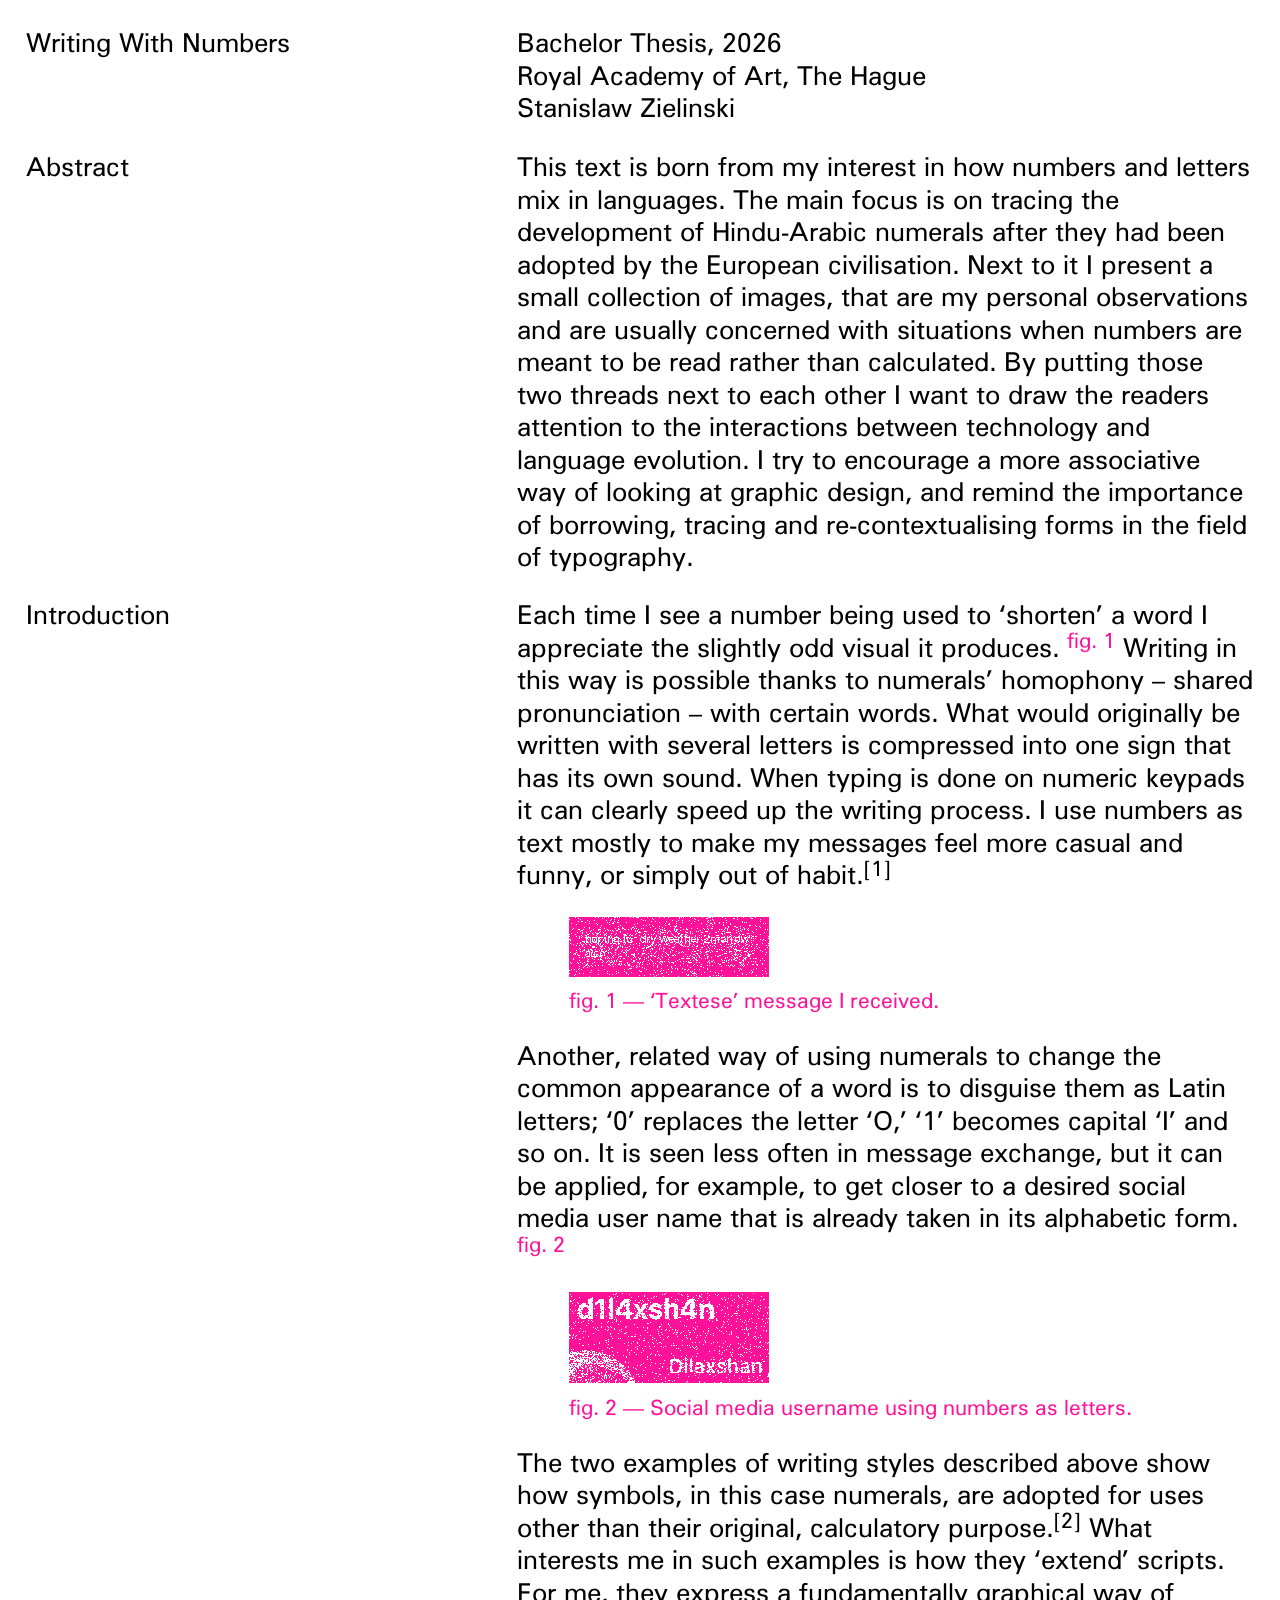
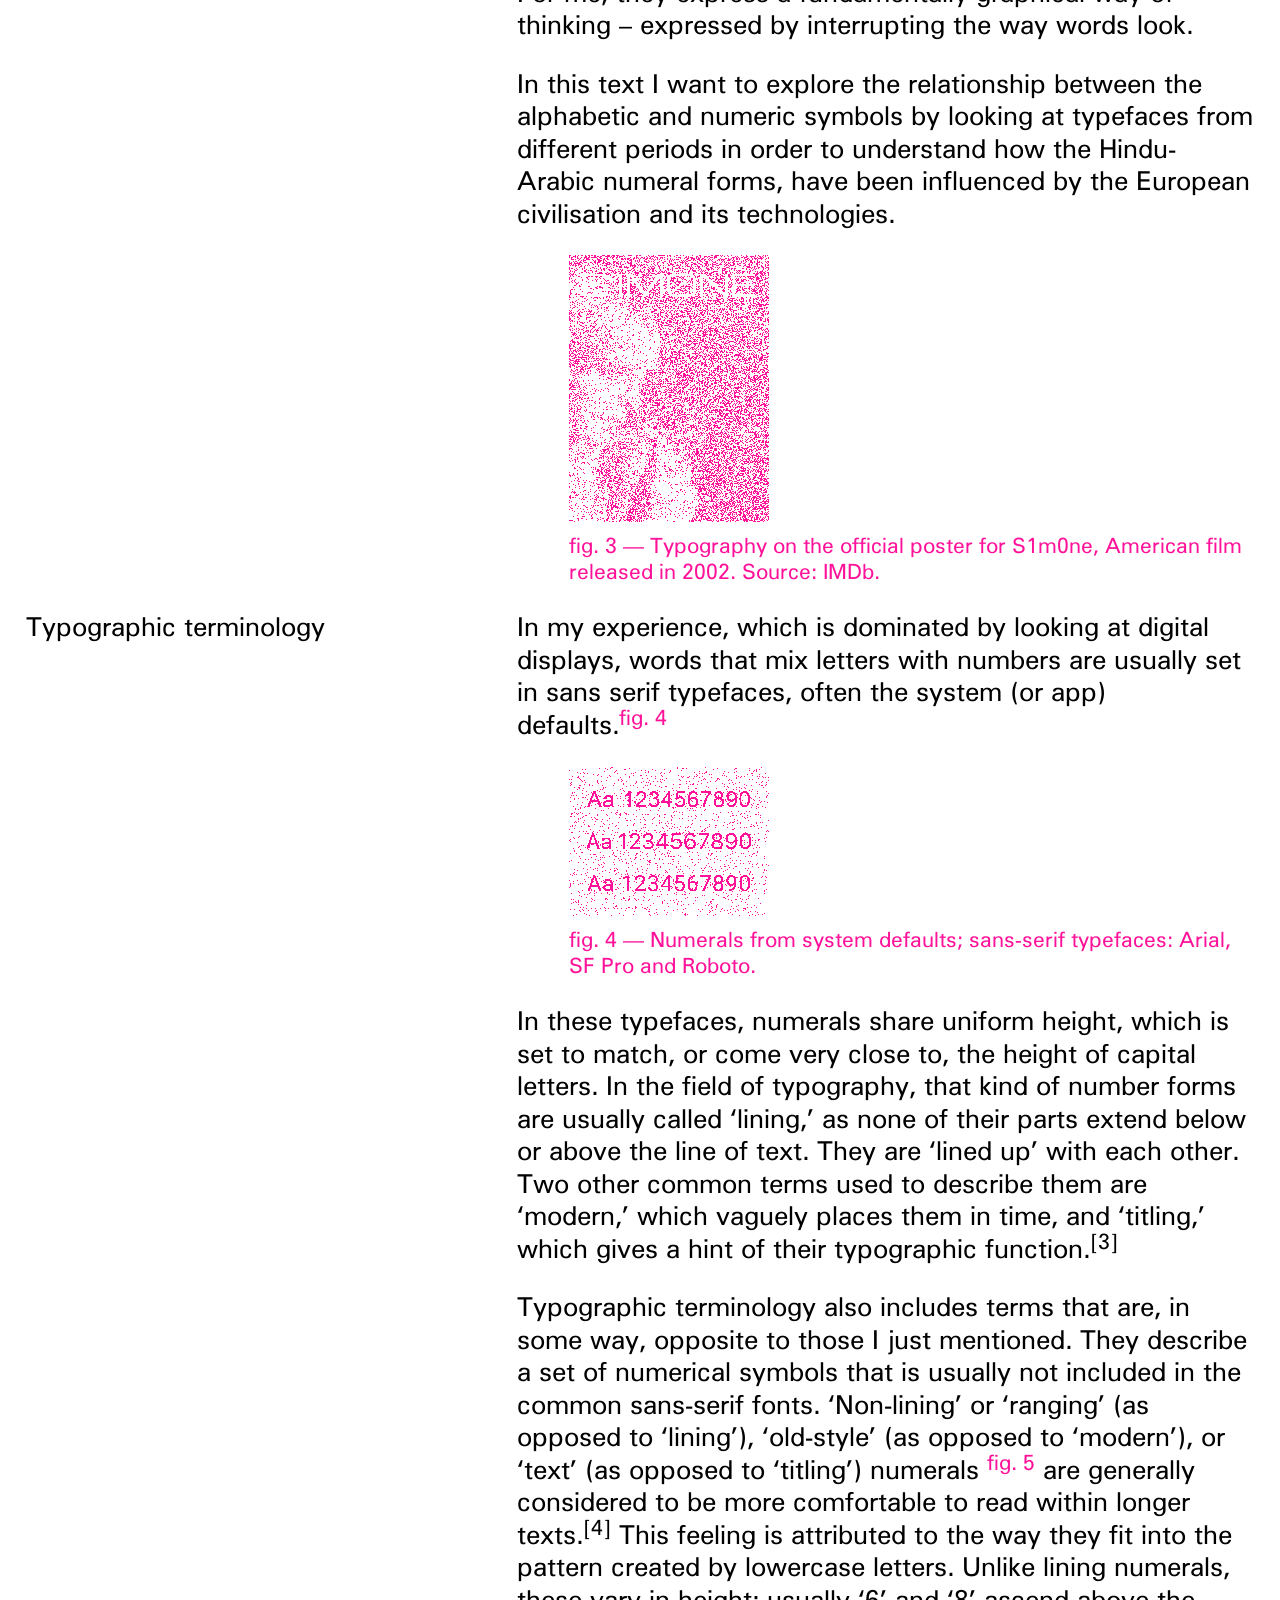
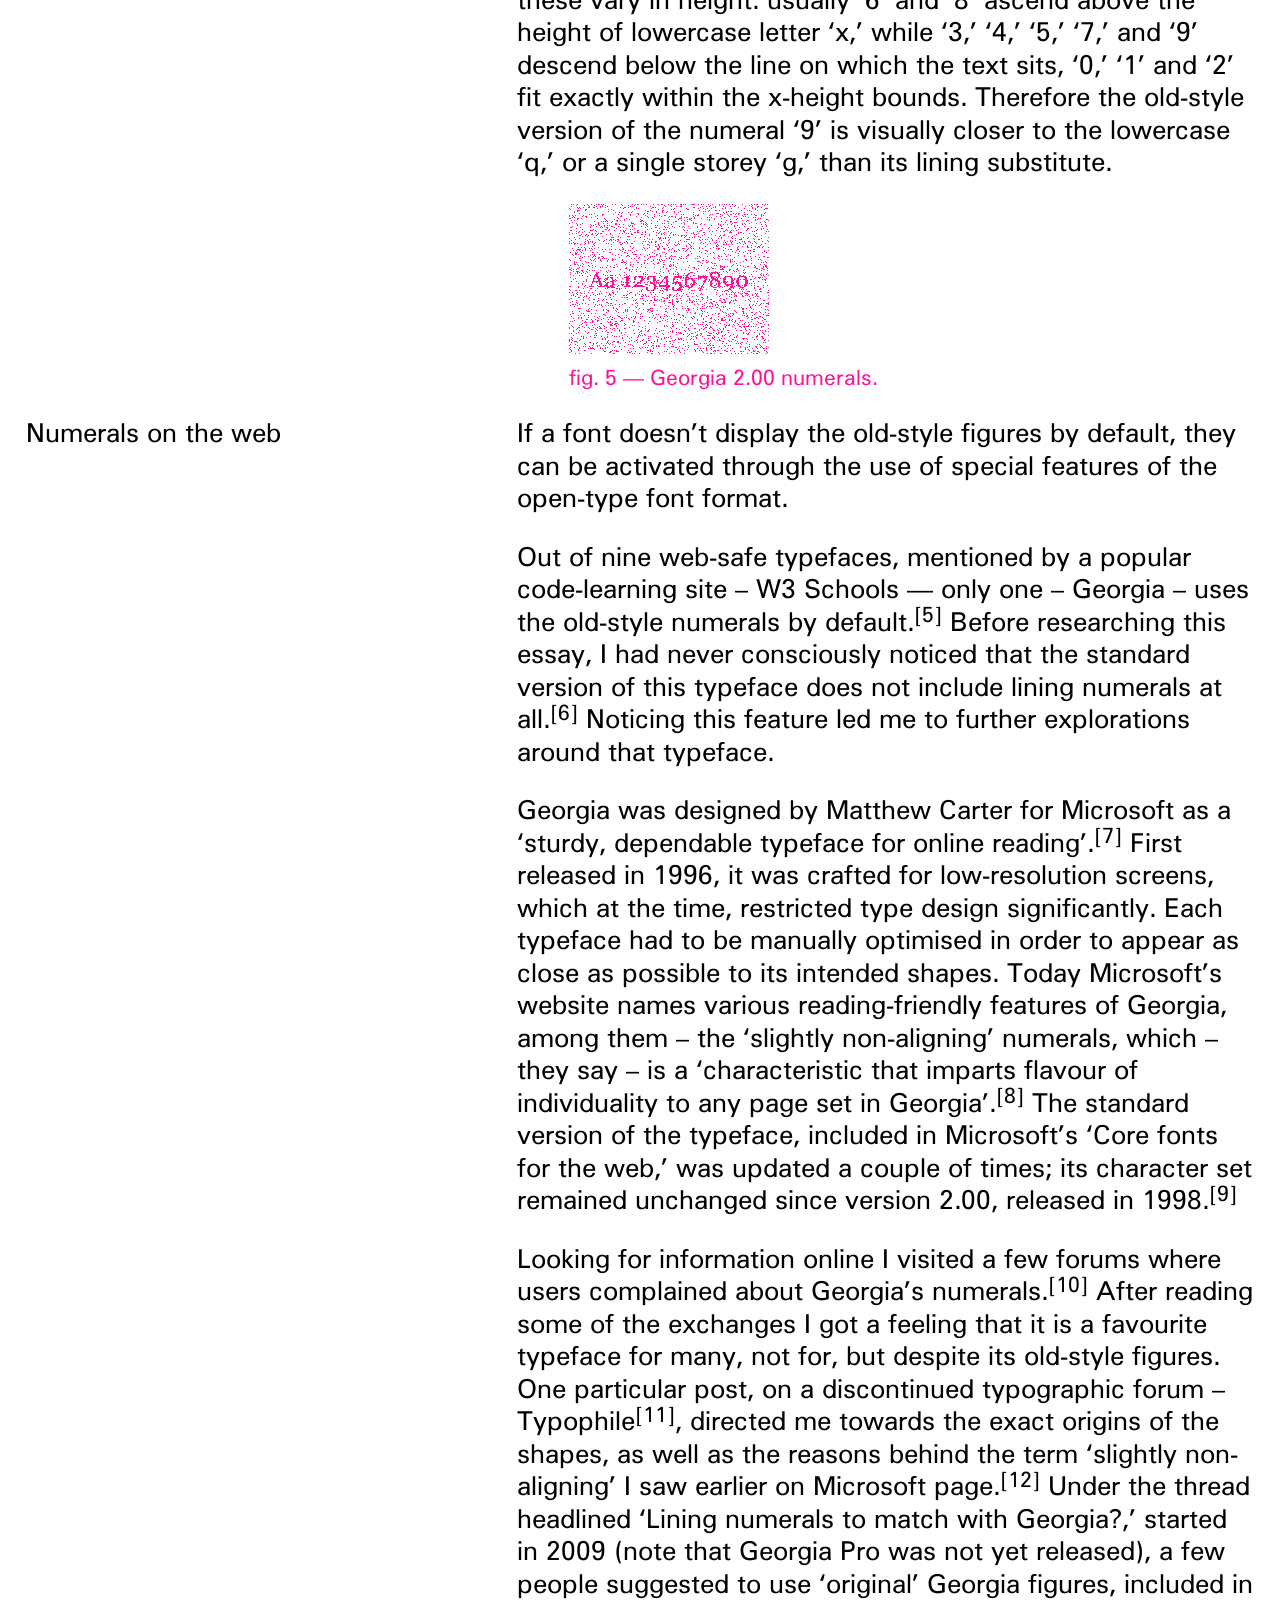
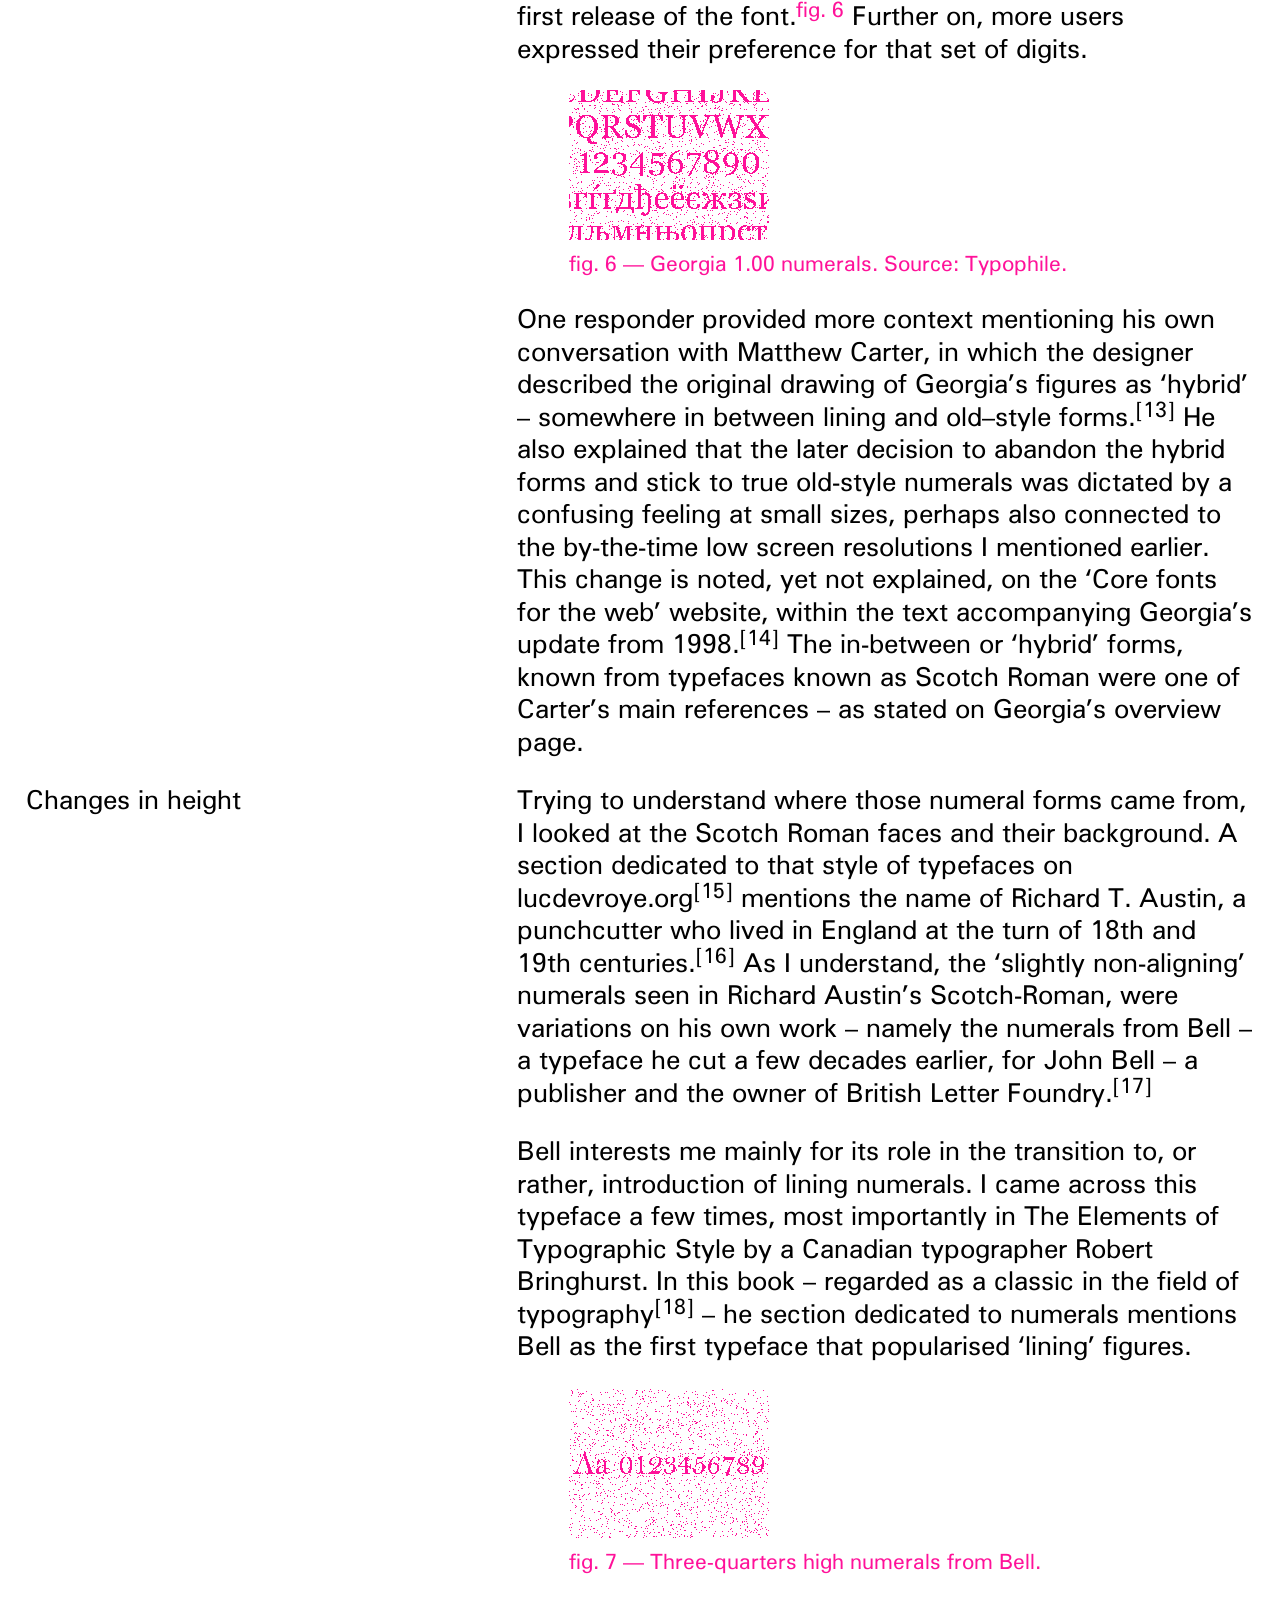
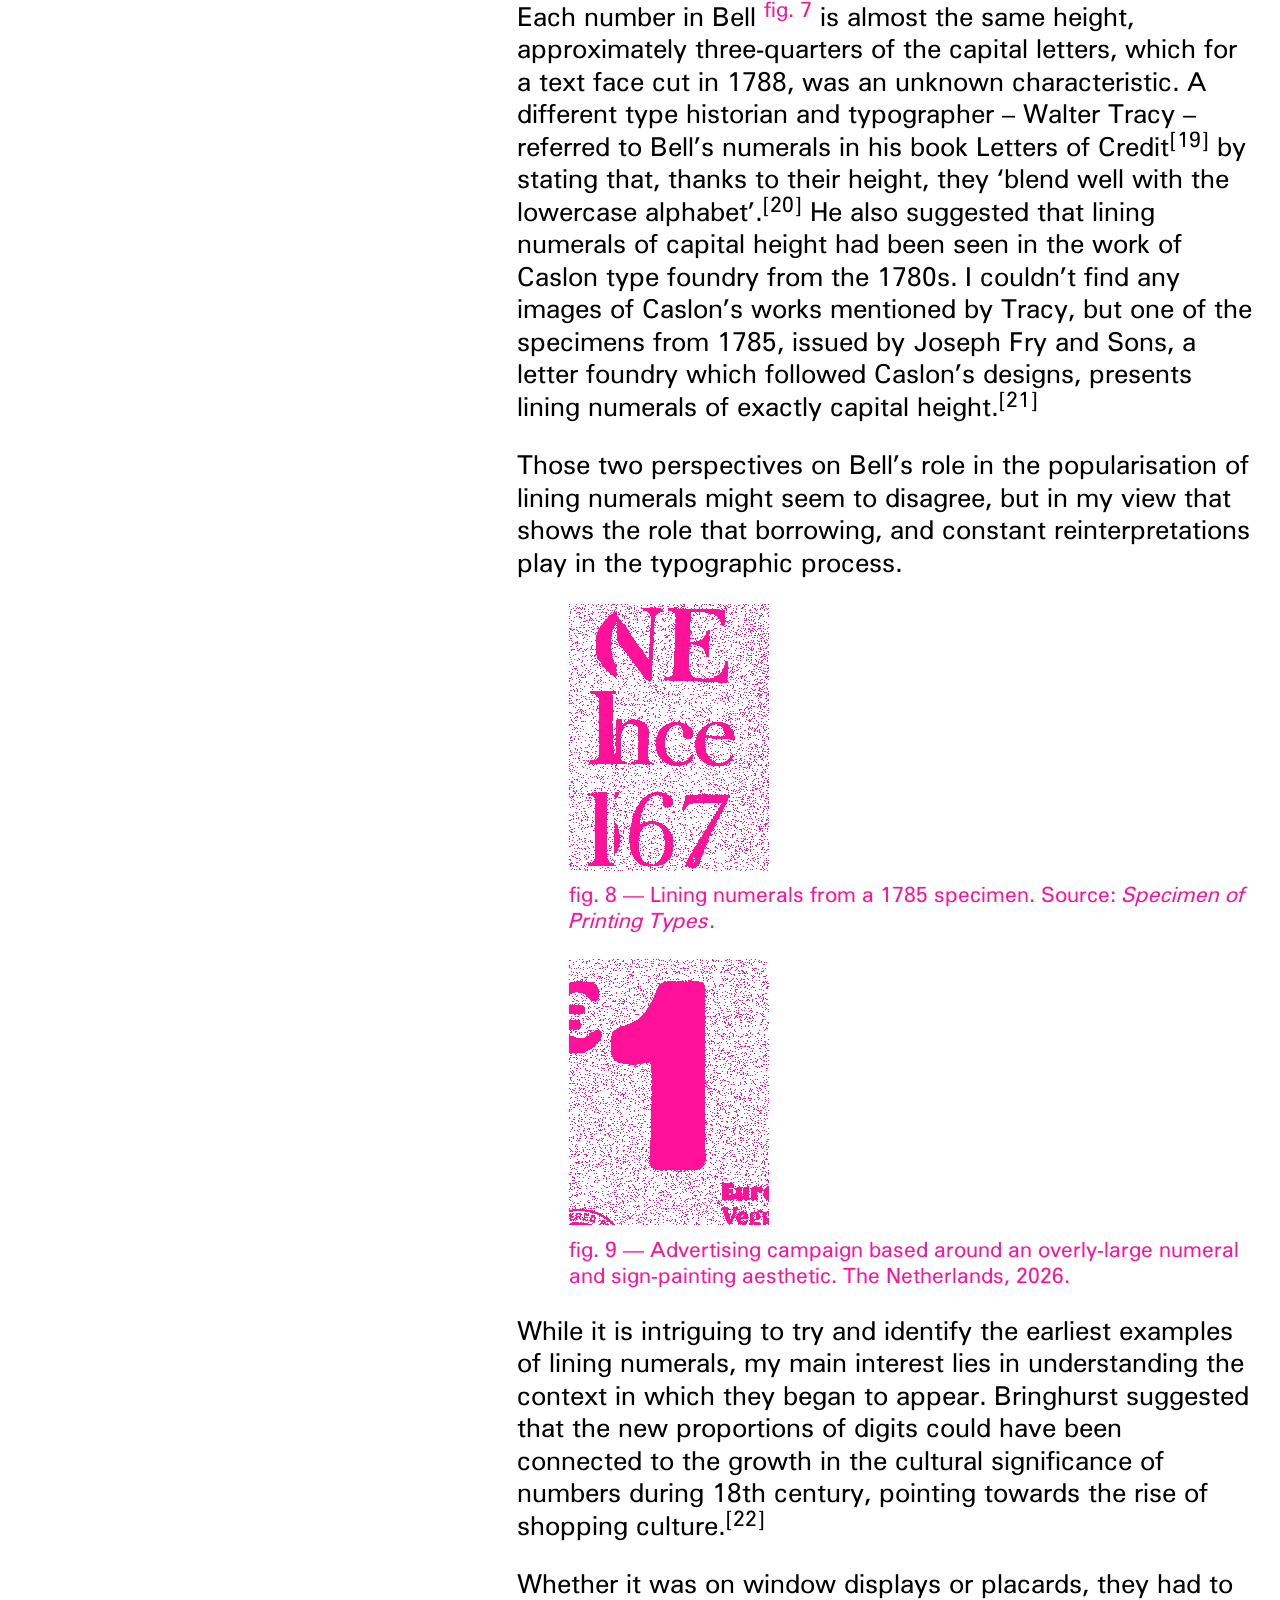
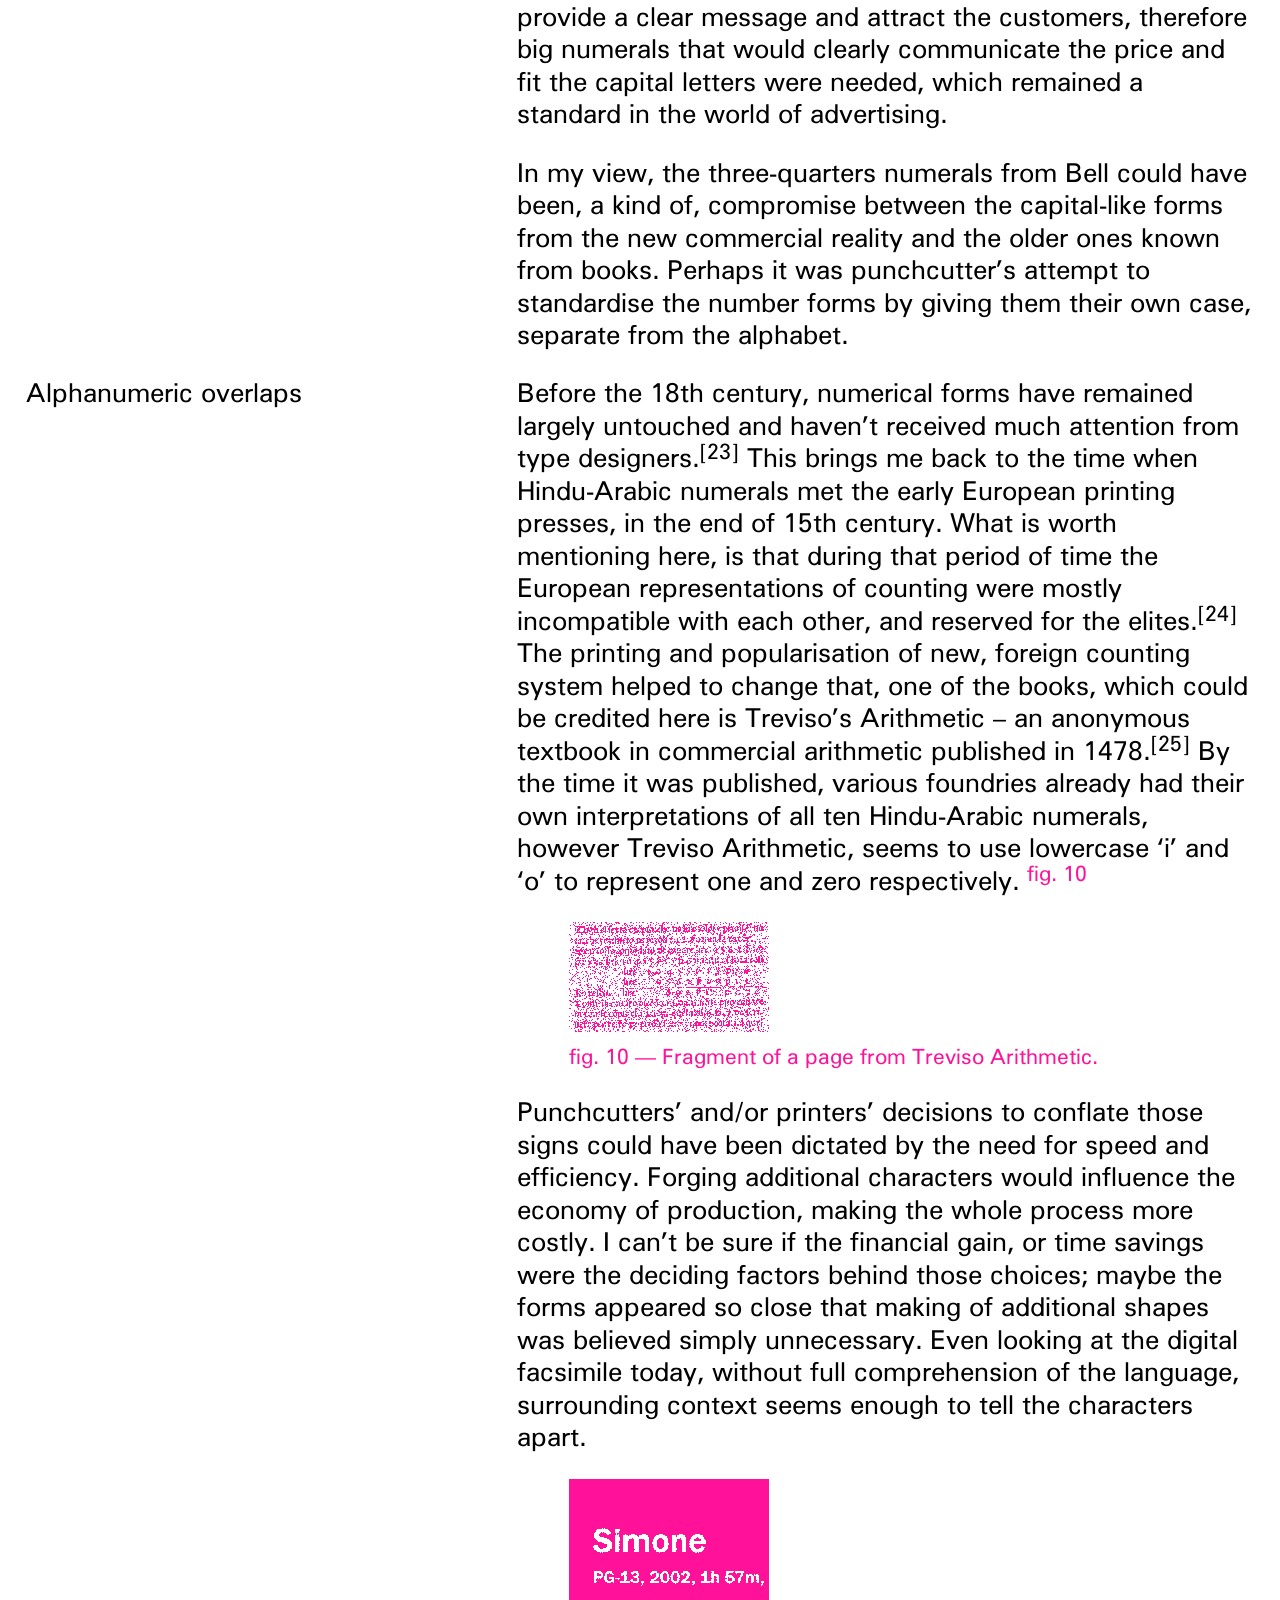
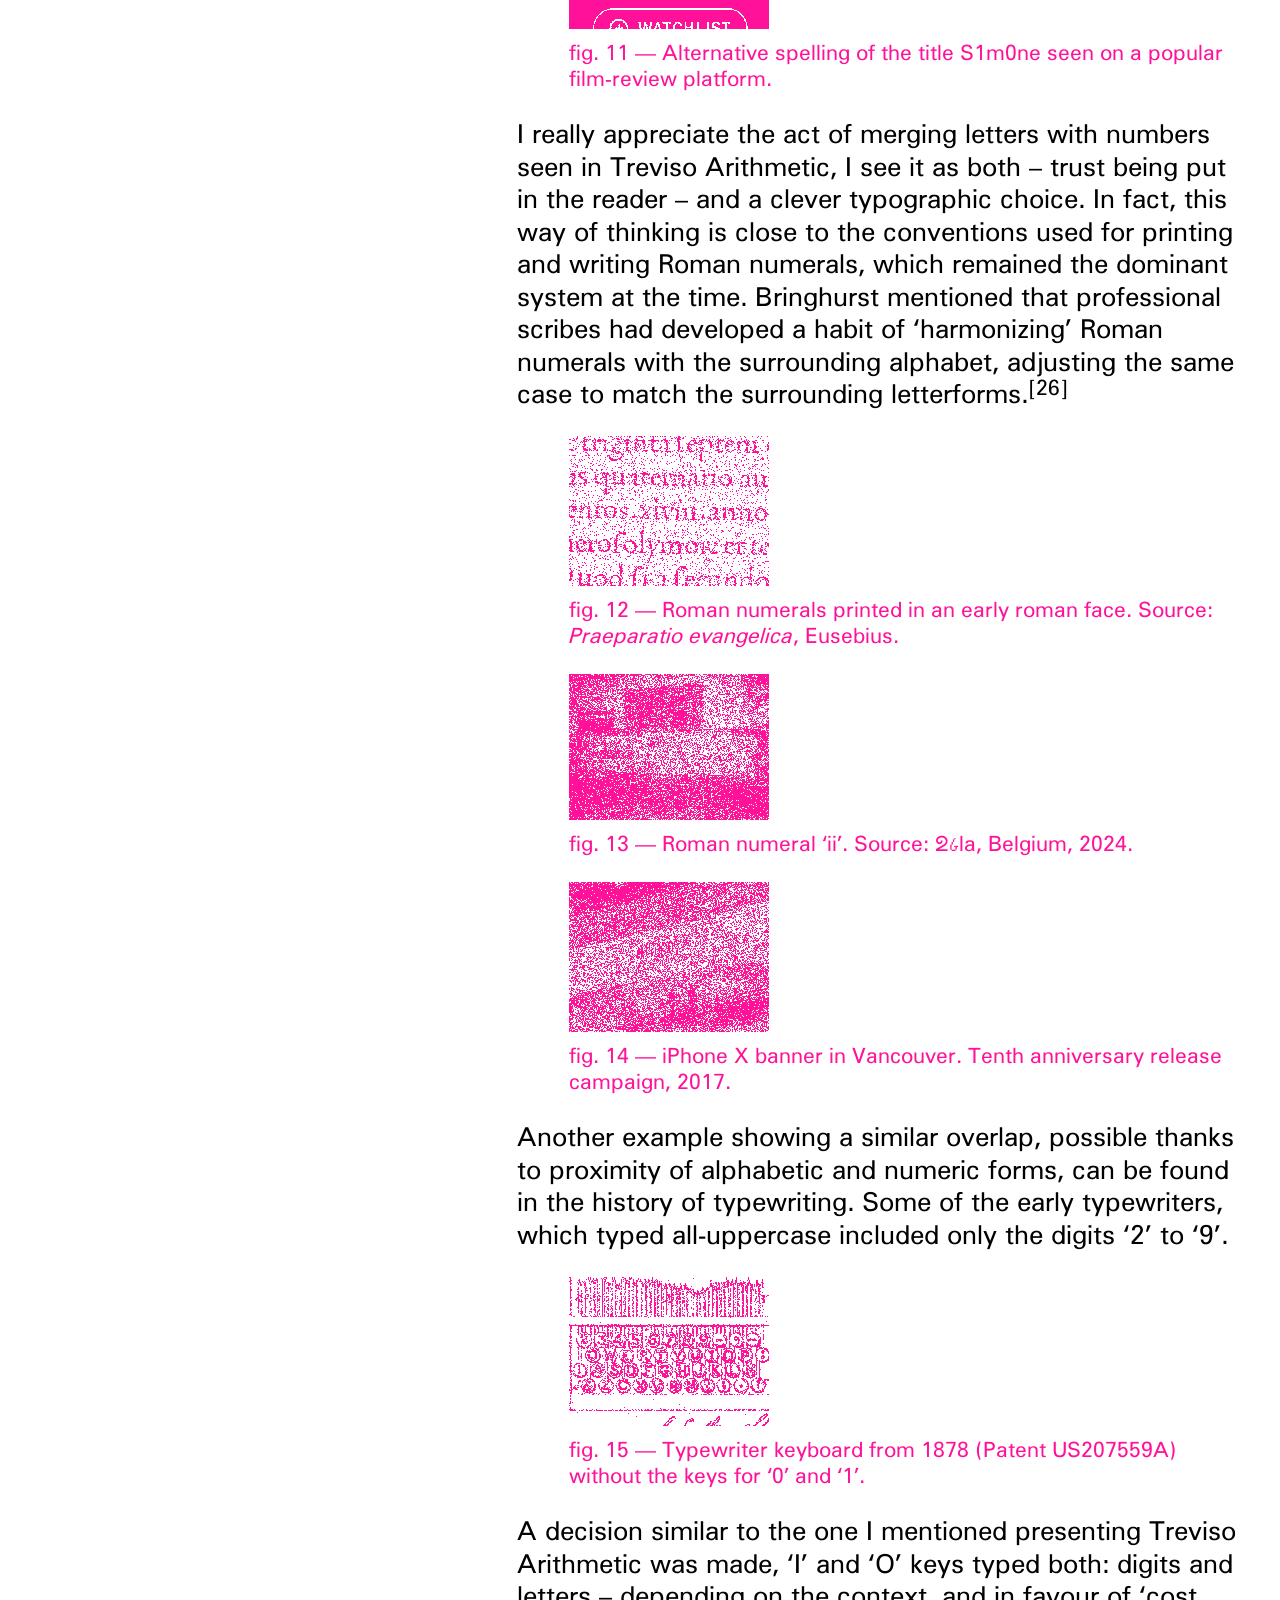
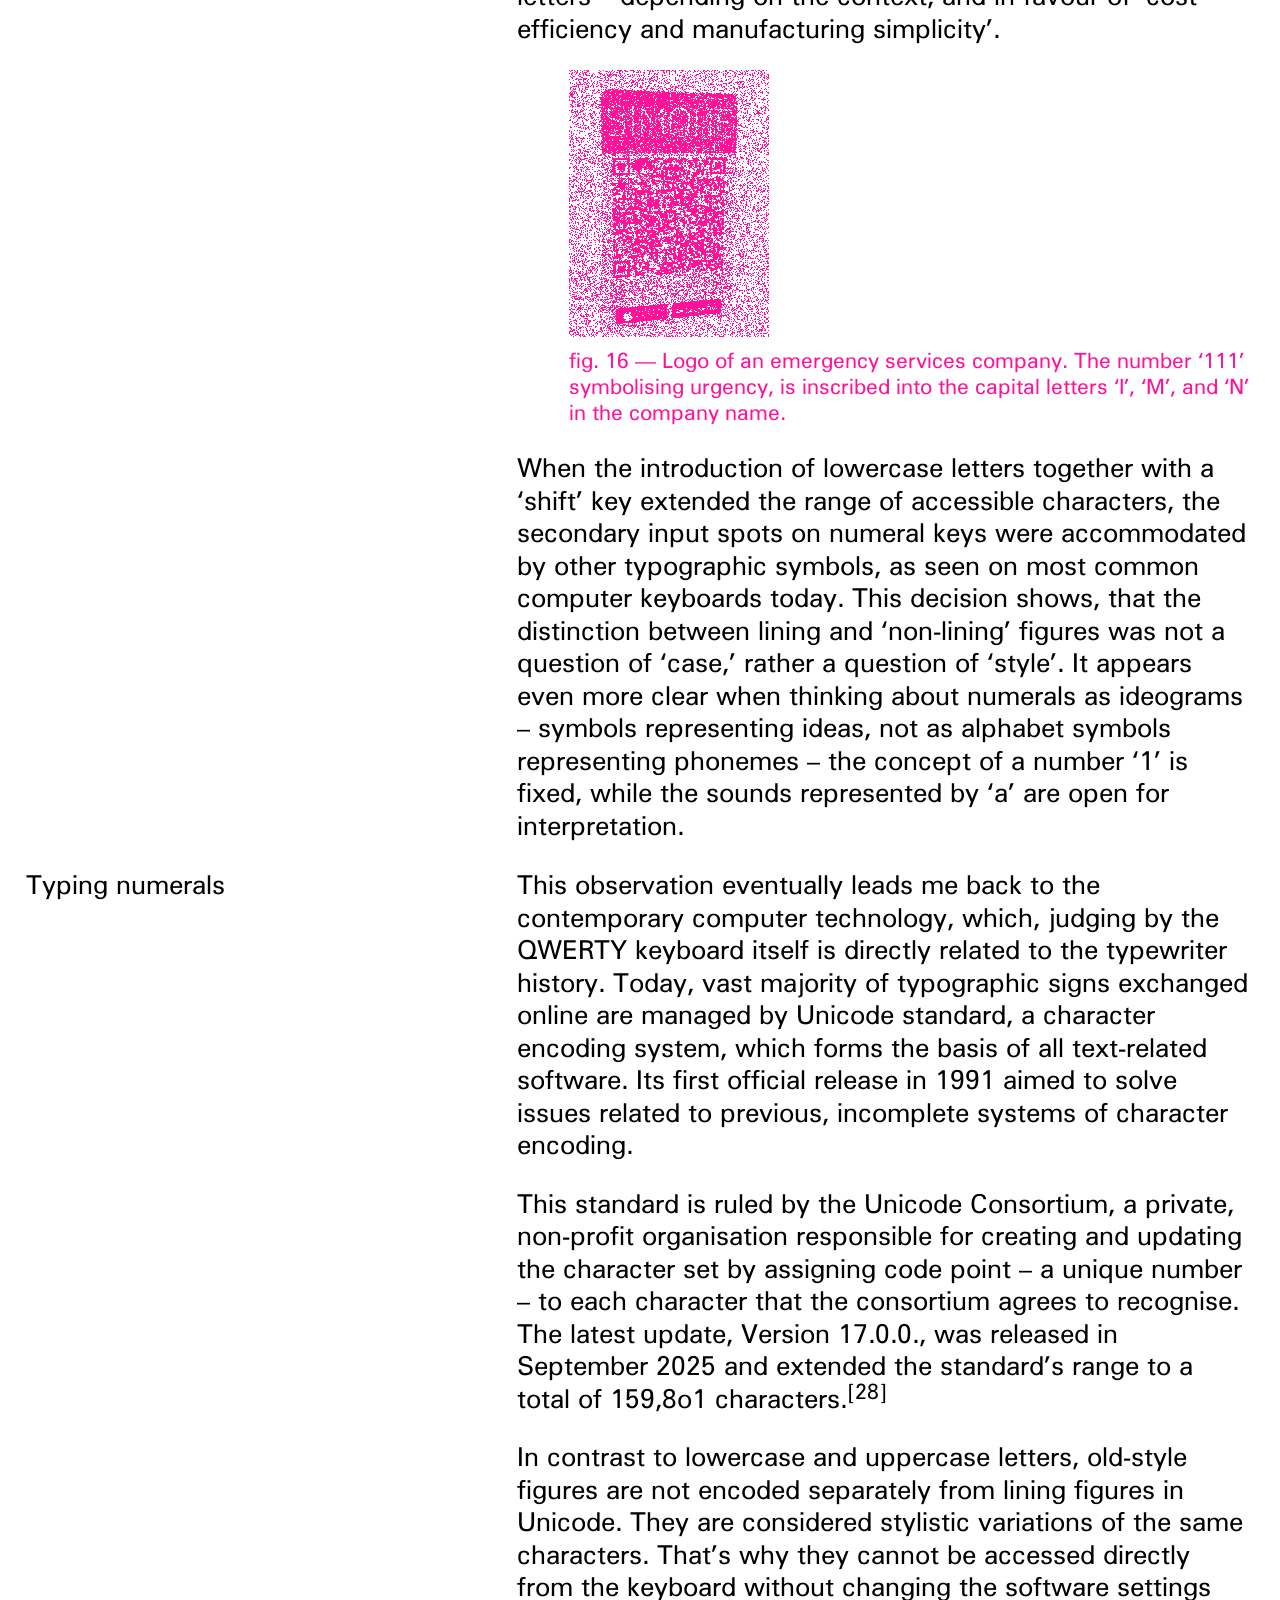
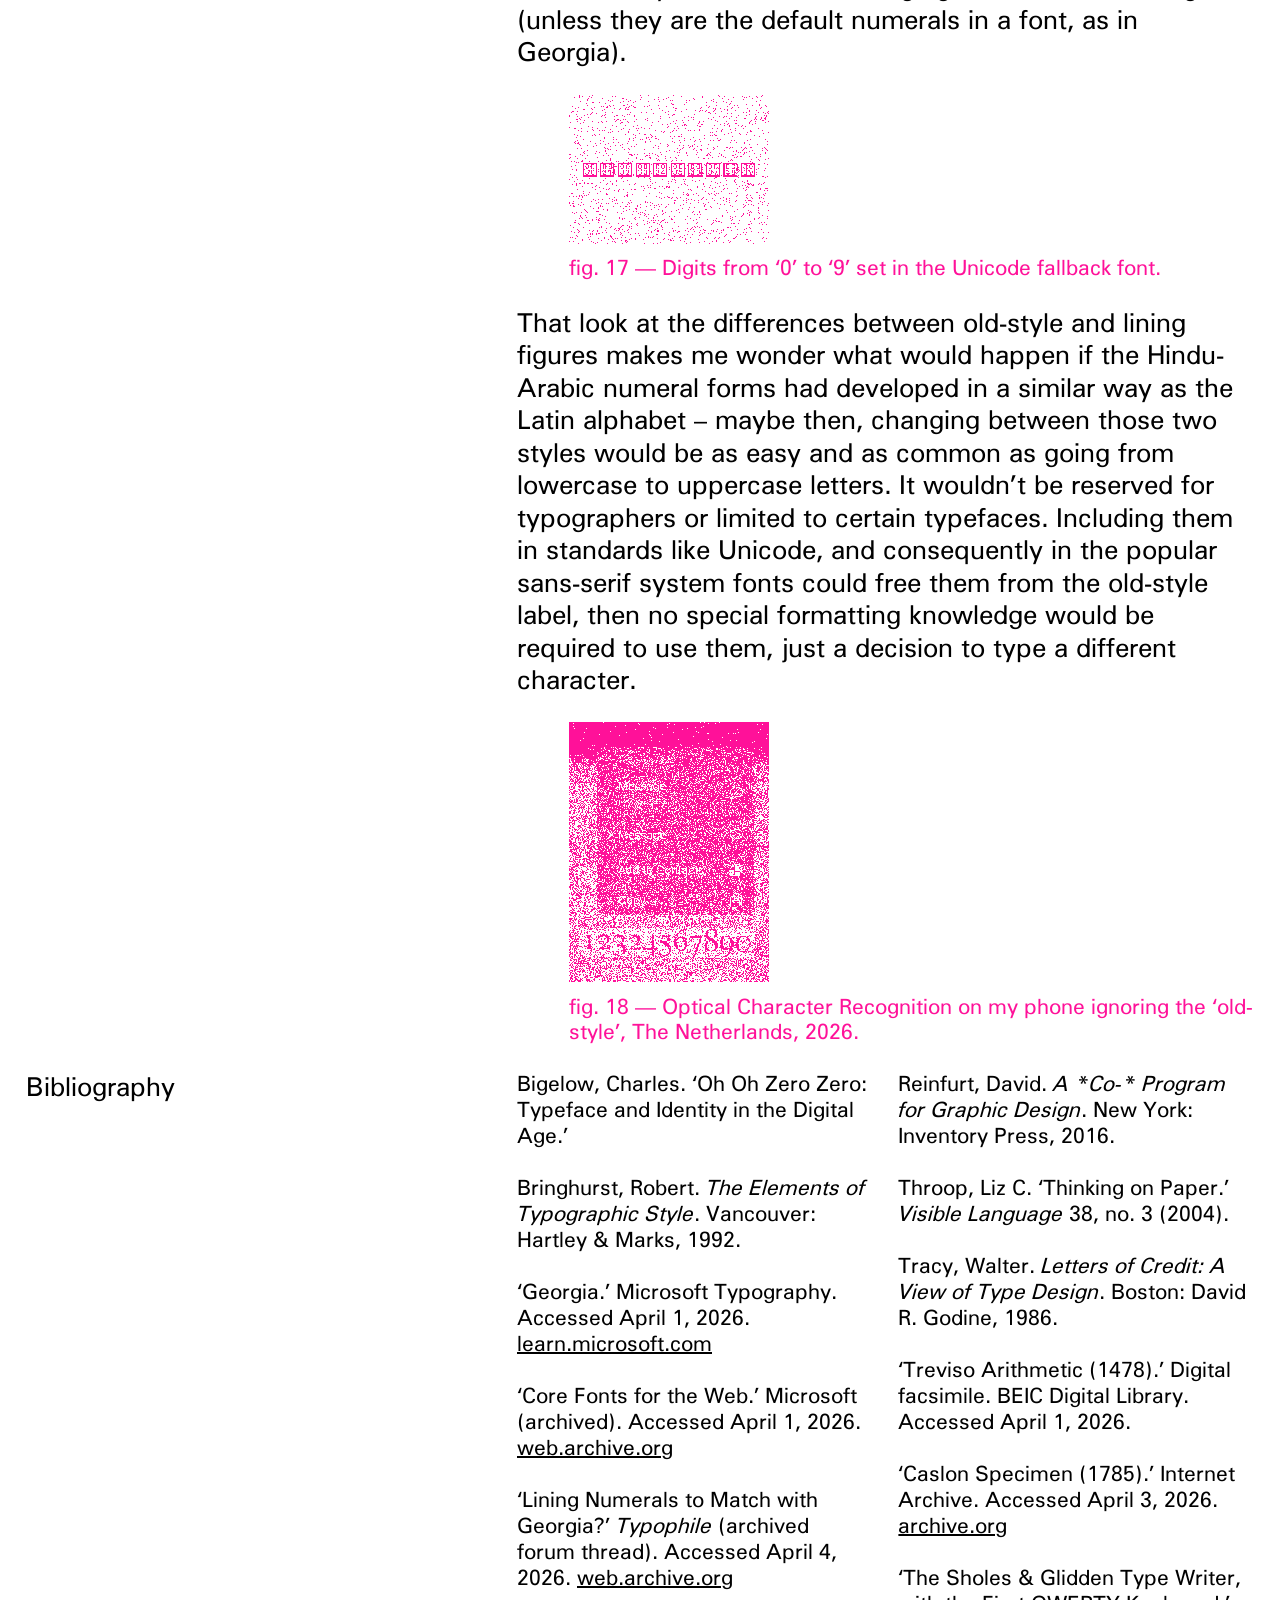
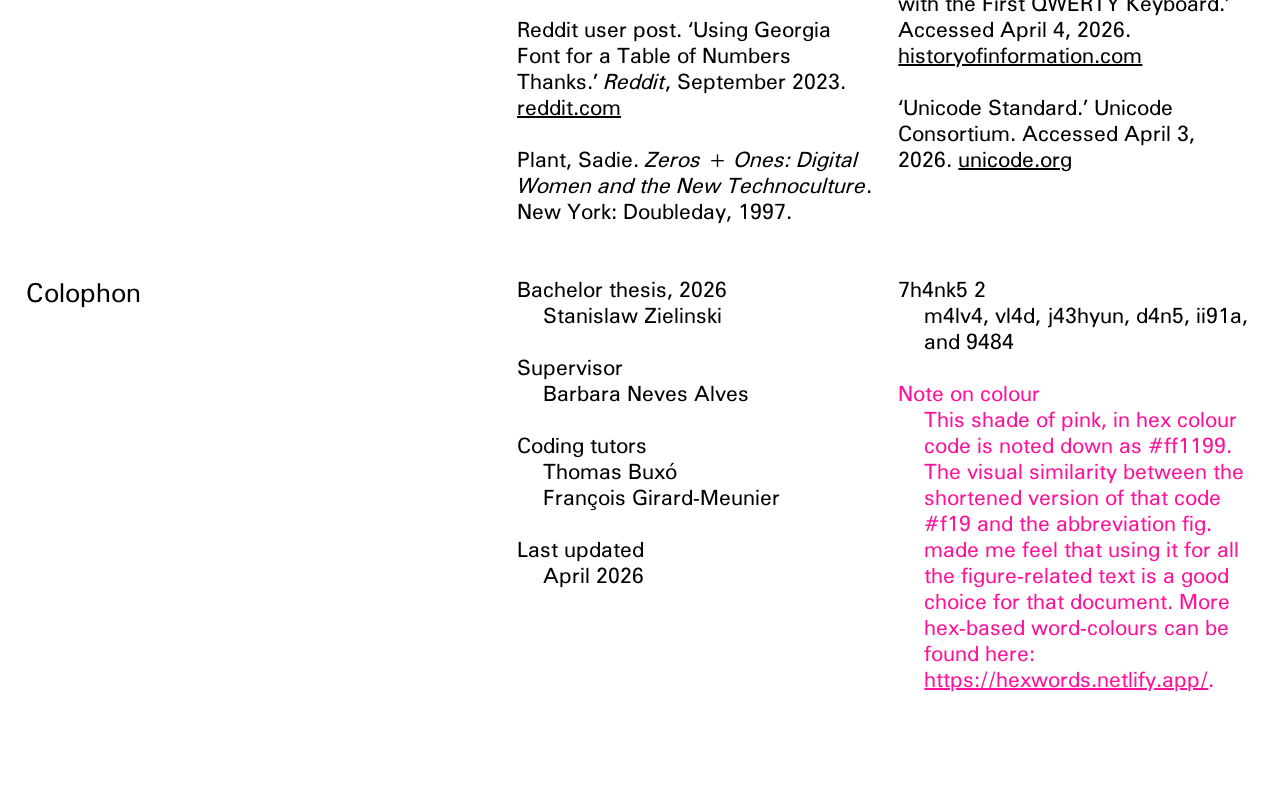
<file: index.html>
<!doctype html>

<html lang="en-GB">
  <head>
    <meta charset="utf-8" />
    <meta name="viewport" content="width=device-width,initial-scale=1.0" />

    <!-- meta tags, fill them with website meta infos -->
    <meta
      name="description"
      content="Text about numerals in european typography."
    />
    <meta
      name="keywords"
      content="Numerals, typography, typefaces, lining numerals, old-style numerals, Georgia typeface, Richard Austin, Bell typeface, Treviso Arithmetic, Unicode standard"
    />
    <meta name="author" content="Stanislaw Zielinski" />

    <!-- favicon, fill with a 512x512px .png image named 'favicon.png' -->
    <link rel="icon" href="assets/images/favicon/favicon.png" />

    <!-- website title, visible in the browser window and on link sharing -->
    <title>Writing With Numbers</title>

    <!-- links for extensions and dependencies -->

    <!-- css -->
    <link rel="stylesheet" href="assets/css/norm.css" />
    <link rel="stylesheet" href="assets/css/style.css?ver=1.1" />

    <!-- js -->
  </head>

  <body>
    <!-- webpage content goes here -->
    <div class="page-wrapper">
      <div class="page-content">
        <header>
          <div class="section-description">
            <h1 id="site-title">Writing With Numbers</h1>
          </div>
          <div class="section-content">
            <ul>
              <li>Bachelor Thesis, 2026</li>
              <li>Royal Academy of Art, The Hague</li>
              <li>Stanislaw Zielinski</li>
            </ul>
          </div>
        </header>

        <main>
          <article>
            <section id="abstract">
              <div class="section-description">
                <h2 class="section-title">Abstract</h2>
              </div>
              <div class="section-content">
                <p>
                  This text is born from my interest in how numbers and letters
                  mix in languages. The main focus is on tracing the development
                  of Hindu-Arabic numerals after they had been adopted by the
                  European civilisation. Next to it I present a small collection
                  of images, that are my personal observations and are usually
                  concerned with situations when numbers are meant to be read
                  rather than calculated. By putting those two threads next to
                  each other I want to draw the readers attention to the
                  interactions between technology and language evolution. I try
                  to encourage a more associative way of looking at graphic
                  design, and remind the importance of borrowing, tracing and
                  re-contextualising forms in the field of typography.
                </p>
              </div>
            </section>
            <section id="introduction">
              <div class="section-description">
                <h2 class="section-title">Introduction</h2>
              </div>
              <div class="section-content">
                <p>
                  Each time I see a number being used to ‘shorten’ a word I
                  appreciate the slightly odd visual it produces.
                  <sup><span class="figure-ref">fig.&nbsp;1</span></sup>
                  Writing in this way is possible thanks to numerals’ homophony
                  – shared pronunciation – with certain words. What would
                  originally be written with several letters is compressed into
                  one sign that has its own sound. When typing is done on
                  numeric keypads it can clearly speed up the writing process. I
                  use numbers as text mostly to make my messages feel more
                  casual and funny, or simply out of habit.<sup
                    class="footnote-ref"
                    fn-index="1"
                    role="button"
                    tabindex="0"
                    >1</sup
                  >
                </p>

                <figure>
                  <img
                    src="assets/images/figures/figures-writingnumbers1.png"
                    alt="A text message on a phone screen reading ‘Hoping for dry weather 2moro’."
                  />
                  <figcaption>
                    fig. 1 — ‘Textese’ message I received.
                  </figcaption>
                </figure>

                <p>
                  Another, related way of using numerals to change the common
                  appearance of a word is to disguise them as Latin letters; ‘0’
                  replaces the letter ‘O,’ ‘1’ becomes capital ‘I’ and so on. It
                  is seen less often in message exchange, but it can be applied,
                  for example, to get closer to a desired social media user name
                  that is already taken in its alphabetic form.
                  <sup><span class="figure-ref">fig.&nbsp;2</span></sup>
                </p>

                <figure>
                  <img
                    src="assets/images/figures/figures-writingnumbers8.png"
                    alt="A black background with white text reading ‘Dilaxshan Ahmad’."
                  />
                  <figcaption>
                    fig. 2 — Social media username using numbers as letters.
                  </figcaption>
                </figure>

                <p>
                  The two examples of writing styles described above show how
                  symbols, in this case numerals, are adopted for uses other
                  than their original, calculatory purpose.<sup
                    class="footnote-ref"
                    fn-index="2"
                    role="button"
                    tabindex="0"
                    >2</sup
                  >
                  What interests me in such examples is how they ‘extend’
                  scripts. For me, they express a fundamentally graphical way of
                  thinking – expressed by interrupting the way words look.
                </p>
                <p>
                  In this text I want to explore the relationship between the
                  alphabetic and numeric symbols by looking at typefaces from
                  different periods in order to understand how the Hindu-Arabic
                  numeral forms, have been influenced by the European
                  civilisation and its technologies.
                </p>
                <figure>
                  <img
                    src="assets/images/figures/figures-writingnumbers15.png"
                    alt="A woman with blonde hair on a movie poster."
                  />
                  <figcaption>
                    fig. 3 — Typography on the official poster for S1m0ne,
                    American film released in 2002. Source: IMDb.
                  </figcaption>
                </figure>
              </div>
            </section>
            <section id="typographic-terminology">
              <div class="section-description">
                <h2 class="section-title">Typographic terminology</h2>
              </div>
              <div class="section-content">
                <p>
                  In my experience, which is dominated by looking at digital
                  displays, words that mix letters with numbers are usually set
                  in sans serif typefaces, often the system (or app)
                  defaults.<sup
                    ><span class="figure-ref">fig.&nbsp;4</span></sup
                  >
                </p>

                <figure>
                  <img
                    src="assets/images/figures/figures-writingnumbers18.png"
                    alt="Three sets of numbers 123 displayed in a row."
                  />
                  <figcaption>
                    fig. 4 — Numerals from system defaults; sans-serif
                    typefaces: Arial, SF Pro and Roboto.
                  </figcaption>
                </figure>

                <p>
                  In these typefaces, numerals share uniform height, which is
                  set to match, or come very close to, the height of capital
                  letters. In the field of typography, that kind of number forms
                  are usually called ‘lining,’ as none of their parts extend
                  below or above the line of text. They are ‘lined up’ with each
                  other. Two other common terms used to describe them are
                  ‘modern,’ which vaguely places them in time, and ‘titling,’
                  which gives a hint of their typographic function.<sup
                    class="footnote-ref"
                    fn-index="3"
                    role="button"
                    tabindex="0"
                    >3</sup
                  >
                </p>
                <p>
                  Typographic terminology also includes terms that are, in some
                  way, opposite to those I just mentioned. They describe a set
                  of numerical symbols that is usually not included in the
                  common sans-serif fonts. ‘Non-lining’ or ‘ranging’ (as opposed
                  to ‘lining’), ‘old-style’ (as opposed to ‘modern’), or ‘text’
                  (as opposed to ‘titling’) numerals
                  <sup><span class="figure-ref">fig.&nbsp;5</span></sup> are
                  generally considered to be more comfortable to read within
                  longer texts.<sup
                    class="footnote-ref"
                    fn-index="4"
                    role="button"
                    tabindex="0"
                    >4</sup
                  >
                  This feeling is attributed to the way they fit into the
                  pattern created by lowercase letters. Unlike lining numerals,
                  these vary in height: usually ‘6’ and ‘8’ ascend above the
                  height of lowercase letter ‘x,’ while ‘3,’ ‘4,’ ‘5,’ ‘7,’ and
                  ‘9’ descend below the line on which the text sits, ‘0,’ ‘1’
                  and ‘2’ fit exactly within the x-height bounds. Therefore the
                  old-style version of the numeral ‘9’ is visually closer to the
                  lowercase ‘q,’ or a single storey ‘g,’ than its lining
                  substitute.
                </p>

                <figure>
                  <img
                    src="assets/images/figures/figures-writingnumbers19.png"
                    alt="A number 12 shown in a row of numbers."
                  />
                  <figcaption>fig. 5 — Georgia 2.00 numerals.</figcaption>
                </figure>
              </div>
            </section>
            <section id="numerals-on-the-web">
              <div class="section-description">
                <h2 class="section-title">Numerals on the web</h2>
              </div>
              <div class="section-content">
                <p>
                  If a font doesn’t display the old-style figures by default,
                  they can be activated through the use of special features of
                  the open-type font format.
                </p>
                <p>
                  Out of nine web-safe typefaces, mentioned by a popular
                  code-learning site – W3 Schools — only one – Georgia – uses
                  the old-style numerals by default.<sup
                    class="footnote-ref"
                    fn-index="5"
                    role="button"
                    tabindex="0"
                    >5</sup
                  >
                  Before researching this essay, I had never consciously noticed
                  that the standard version of this typeface does not include
                  lining numerals at all.<sup
                    class="footnote-ref"
                    fn-index="6"
                    role="button"
                    tabindex="0"
                    >6</sup
                  >
                  Noticing this feature led me to further explorations around
                  that typeface.
                </p>
                <p>
                  Georgia was designed by Matthew Carter for Microsoft as a
                  ‘sturdy, dependable typeface for online reading’.<sup
                    class="footnote-ref"
                    fn-index="7"
                    role="button"
                    tabindex="0"
                    >7</sup
                  >
                  First released in 1996, it was crafted for low-resolution
                  screens, which at the time, restricted type design
                  significantly. Each typeface had to be manually optimised in
                  order to appear as close as possible to its intended shapes.
                  Today Microsoft’s website names various reading-friendly
                  features of Georgia, among them – the ‘slightly non-aligning’
                  numerals, which – they say – is a ‘characteristic that imparts
                  flavour of individuality to any page set in Georgia’.<sup
                    class="footnote-ref"
                    fn-index="8"
                    role="button"
                    tabindex="0"
                    >8</sup
                  >
                  The standard version of the typeface, included in Microsoft’s
                  ‘Core fonts for the web,’ was updated a couple of times; its
                  character set remained unchanged since version 2.00, released
                  in 1998.<sup
                    class="footnote-ref"
                    fn-index="9"
                    role="button"
                    tabindex="0"
                    >9</sup
                  >
                </p>
                <p>
                  Looking for information online I visited a few forums where
                  users complained about Georgia’s numerals.<sup
                    class="footnote-ref"
                    fn-index="10"
                    role="button"
                    tabindex="0"
                    >10</sup
                  >
                  After reading some of the exchanges I got a feeling that it is
                  a favourite typeface for many, not for, but despite its
                  old-style figures. One particular post, on a discontinued
                  typographic forum – Typophile<sup
                    class="footnote-ref"
                    fn-index="11"
                    role="button"
                    tabindex="0"
                    >11</sup
                  >, directed me towards the exact origins of the shapes, as
                  well as the reasons behind the term ‘slightly non-aligning’ I
                  saw earlier on Microsoft page.<sup
                    class="footnote-ref"
                    fn-index="12"
                    role="button"
                    tabindex="0"
                    >12</sup
                  >
                  Under the thread headlined ‘Lining numerals to match with
                  Georgia?,’ started in 2009 (note that Georgia Pro was not yet
                  released), a few people suggested to use ‘original’ Georgia
                  figures, included in first release of the font.<sup
                    ><span class="figure-ref">fig.&nbsp;6</span></sup
                  >
                  Further on, more users expressed their preference for that set
                  of digits.
                </p>

                <figure>
                  <img
                    src="assets/images/figures/figures-writingnumbers21.png"
                    alt="A black and white display of alphabet characters."
                  />
                  <figcaption>
                    fig. 6 — Georgia 1.00 numerals. Source: Typophile.
                  </figcaption>
                </figure>

                <p>
                  One responder provided more context mentioning his own
                  conversation with Matthew Carter, in which the designer
                  described the original drawing of Georgia’s figures as
                  ‘hybrid’ – somewhere in between lining and old–style
                  forms.<sup
                    class="footnote-ref"
                    fn-index="13"
                    role="button"
                    tabindex="0"
                    >13</sup
                  >
                  He also explained that the later decision to abandon the
                  hybrid forms and stick to true old-style numerals was dictated
                  by a confusing feeling at small sizes, perhaps also connected
                  to the by-the-time low screen resolutions I mentioned earlier.
                  This change is noted, yet not explained, on the ‘Core fonts
                  for the web’ website, within the text accompanying Georgia’s
                  update from 1998.<sup
                    class="footnote-ref"
                    fn-index="14"
                    role="button"
                    tabindex="0"
                    >14</sup
                  >
                  The in-between or ‘hybrid’ forms, known from typefaces known
                  as Scotch Roman were one of Carter’s main references – as
                  stated on Georgia’s overview page.
                </p>
              </div>
            </section>
            <section id="changes-in-height">
              <div class="section-description">
                <h2 class="section-title">Changes in height</h2>
              </div>
              <div class="section-content">
                <p>
                  Trying to understand where those numeral forms came from, I
                  looked at the Scotch Roman faces and their background. A
                  section dedicated to that style of typefaces on
                  lucdevroye.org<sup
                    class="footnote-ref"
                    fn-index="15"
                    role="button"
                    tabindex="0"
                    >15</sup
                  >
                  mentions the name of Richard T. Austin, a punchcutter who
                  lived in England at the turn of 18th and 19th centuries.<sup
                    class="footnote-ref"
                    fn-index="16"
                    role="button"
                    tabindex="0"
                    >16</sup
                  >
                  As I understand, the ‘slightly non-aligning’ numerals seen in
                  Richard Austin’s Scotch-Roman, were variations on his own work
                  – namely the numerals from Bell – a typeface he cut a few
                  decades earlier, for John Bell – a publisher and the owner of
                  British Letter Foundry.<sup
                    class="footnote-ref"
                    fn-index="17"
                    role="button"
                    tabindex="0"
                    >17</sup
                  >
                </p>
                <p>
                  Bell interests me mainly for its role in the transition to, or
                  rather, introduction of lining numerals. I came across this
                  typeface a few times, most importantly in The Elements of
                  Typographic Style by a Canadian typographer Robert Bringhurst.
                  In this book – regarded as a classic in the field of
                  typography<sup
                    class="footnote-ref"
                    fn-index="18"
                    role="button"
                    tabindex="0"
                    >18</sup
                  >
                  – he section dedicated to numerals mentions Bell as the first
                  typeface that popularised ‘lining’ figures.
                </p>
                <figure>
                  <img
                    src="assets/images/figures/figures-writingnumbers17.png"
                    alt="Three-quarters high numerals from Bell typeface."
                  />
                  <figcaption>
                    fig. 7 — Three-quarters high numerals from Bell.
                  </figcaption>
                </figure>

                <p>
                  Each number in Bell
                  <sup><span class="figure-ref">fig.&nbsp;7</span></sup> is
                  almost the same height, approximately three-quarters of the
                  capital letters, which for a text face cut in 1788, was an
                  unknown characteristic. A different type historian and
                  typographer – Walter Tracy – referred to Bell’s numerals in
                  his book Letters of Credit<sup
                    class="footnote-ref"
                    fn-index="19"
                    role="button"
                    tabindex="0"
                    >19</sup
                  >
                  by stating that, thanks to their height, they ‘blend well with
                  the lowercase alphabet’.<sup
                    class="footnote-ref"
                    fn-index="20"
                    role="button"
                    tabindex="0"
                    >20</sup
                  >
                  He also suggested that lining numerals of capital height had
                  been seen in the work of Caslon type foundry from the 1780s. I
                  couldn’t find any images of Caslon’s works mentioned by Tracy,
                  but one of the specimens from 1785, issued by Joseph Fry and
                  Sons, a letter foundry which followed Caslon’s designs,
                  presents lining numerals of exactly capital height.<sup
                    class="footnote-ref"
                    fn-index="21"
                    role="button"
                    tabindex="0"
                    >21</sup
                  >
                </p>
                <p>
                  Those two perspectives on Bell’s role in the popularisation of
                  lining numerals might seem to disagree, but in my view that
                  shows the role that borrowing, and constant reinterpretations
                  play in the typographic process.
                </p>

                <figure>
                  <img
                    src="assets/images/figures/figures-writingnumbers2.png"
                    alt="Lining numerals from a 1785 type specimen."
                  />
                  <figcaption>
                    fig. 8 — Lining numerals from a 1785 specimen. Source:
                    <em>Specimen of Printing Types</em>.
                  </figcaption>
                </figure>

                <figure>
                  <img
                    src="assets/images/figures/figures-writingnumbers13.png"
                    alt="Advertising campaign based around an overly-large numeral."
                  />
                  <figcaption>
                    fig. 9 — Advertising campaign based around an overly-large
                    numeral and sign-painting aesthetic. The Netherlands, 2026.
                  </figcaption>
                </figure>

                <p>
                  While it is intriguing to try and identify the earliest
                  examples of lining numerals, my main interest lies in
                  understanding the context in which they began to appear.
                  Bringhurst suggested that the new proportions of digits could
                  have been connected to the growth in the cultural significance
                  of numbers during 18th century, pointing towards the rise of
                  shopping culture.<sup
                    class="footnote-ref"
                    fn-index="22"
                    role="button"
                    tabindex="0"
                    >22</sup
                  >
                </p>
                <p>
                  Whether it was on window displays or placards, they had to
                  provide a clear message and attract the customers, therefore
                  big numerals that would clearly communicate the price and fit
                  the capital letters were needed, which remained a standard in
                  the world of advertising.
                </p>
                <p>
                  In my view, the three-quarters numerals from Bell could have
                  been, a kind of, compromise between the capital-like forms
                  from the new commercial reality and the older ones known from
                  books. Perhaps it was punchcutter’s attempt to standardise the
                  number forms by giving them their own case, separate from the
                  alphabet.
                </p>
              </div>
            </section>
            <section id="alphanumeric-overlaps">
              <div class="section-description">
                <h2 class="section-title">Alphanumeric overlaps</h2>
              </div>
              <div class="section-content">
                <p>
                  Before the 18th century, numerical forms have remained largely
                  untouched and haven’t received much attention from type
                  designers.<sup
                    class="footnote-ref"
                    fn-index="23"
                    role="button"
                    tabindex="0"
                    >23</sup
                  >
                  This brings me back to the time when Hindu-Arabic numerals met
                  the early European printing presses, in the end of 15th
                  century. What is worth mentioning here, is that during that
                  period of time the European representations of counting were
                  mostly incompatible with each other, and reserved for the
                  elites.<sup
                    class="footnote-ref"
                    fn-index="24"
                    role="button"
                    tabindex="0"
                    >24</sup
                  >
                  The printing and popularisation of new, foreign counting
                  system helped to change that, one of the books, which could be
                  credited here is Treviso’s Arithmetic – an anonymous textbook
                  in commercial arithmetic published in 1478.<sup
                    class="footnote-ref"
                    fn-index="25"
                    role="button"
                    tabindex="0"
                    >25</sup
                  >
                  By the time it was published, various foundries already had
                  their own interpretations of all ten Hindu-Arabic numerals,
                  however Treviso Arithmetic, seems to use lowercase ‘i’ and ‘o’
                  to represent one and zero respectively.
                  <sup><span class="figure-ref">fig.&nbsp;10</span></sup>
                </p>
                <figure>
                  <img
                    src="assets/images/figures/figures-writingnumbers22.png"
                    alt="An old book page with foreign writing and numbers."
                  />
                  <figcaption>
                    fig. 10 — Fragment of a page from Treviso Arithmetic.
                  </figcaption>
                </figure>

                <p>
                  Punchcutters’ and/or printers’ decisions to conflate those
                  signs could have been dictated by the need for speed and
                  efficiency. Forging additional characters would influence the
                  economy of production, making the whole process more costly. I
                  can’t be sure if the financial gain, or time savings were the
                  deciding factors behind those choices; maybe the forms
                  appeared so close that making of additional shapes was
                  believed simply unnecessary. Even looking at the digital
                  facsimile today, without full comprehension of the language,
                  surrounding context seems enough to tell the characters apart.
                </p>

                <figure>
                  <img
                    src="assets/images/figures/figures-writingnumbers14.png"
                    alt="A film-review platform listing for S1m0ne."
                  />
                  <figcaption>
                    fig. 11 — Alternative spelling of the title S1m0ne seen on a
                    popular film-review platform.
                  </figcaption>
                </figure>

                <p>
                  I really appreciate the act of merging letters with numbers
                  seen in Treviso Arithmetic, I see it as both – trust being put
                  in the reader – and a clever typographic choice. In fact, this
                  way of thinking is close to the conventions used for printing
                  and writing Roman numerals, which remained the dominant system
                  at the time. Bringhurst mentioned that professional scribes
                  had developed a habit of ‘harmonizing’ Roman numerals with the
                  surrounding alphabet, adjusting the same case to match the
                  surrounding letterforms.<sup
                    class="footnote-ref"
                    fn-index="26"
                    role="button"
                    tabindex="0"
                    >26</sup
                  >
                </p>

                <figure>
                  <img
                    src="assets/images/figures/figures-writingnumbers12.png"
                    alt="Ancient text written in an early roman face."
                  />
                  <figcaption>
                    fig. 12 — Roman numerals printed in an early roman face.
                    Source:
                    <em>Praeparatio evangelica</em>, Eusebius.
                  </figcaption>
                </figure>

                <figure>
                  <img
                    src="assets/images/figures/figures-writingnumbers16.png"
                    alt="Painting of a roman numeral ‘ii’"
                  />
                  <figcaption>
                    fig. 13 — Roman numeral ‘ii’. Source: ᘖᏵla, Belgium, 2024.
                  </figcaption>
                </figure>

                <figure>
                  <img
                    src="assets/images/figures/figures-writingnumbers10.png"
                    alt="Two men working on a billboard for the iPhone X."
                  />
                  <figcaption>
                    fig. 14 — iPhone X banner in Vancouver. Tenth anniversary
                    release campaign, 2017.
                  </figcaption>
                </figure>

                <p>
                  Another example showing a similar overlap, possible thanks to
                  proximity of alphabetic and numeric forms, can be found in the
                  history of typewriting. Some of the early typewriters, which
                  typed all-uppercase included only the digits ‘2’ to ‘9’.
                </p>

                <figure>
                  <img
                    src="assets/images/figures/figures-writingnumbers.png"
                    alt="An antique typewriter keyboard patent drawing."
                  />
                  <figcaption>
                    fig. 15 — Typewriter keyboard from 1878 (Patent US207559A)
                    without the keys for ‘0’ and ‘1’.
                  </figcaption>
                </figure>

                <p>
                  A decision similar to the one I mentioned presenting Treviso
                  Arithmetic was made, ‘I’ and ‘O’ keys typed both: digits and
                  letters – depending on the context, and in favour of ‘cost
                  efficiency and manufacturing simplicity’.
                </p>

                <figure>
                  <img
                    src="assets/images/figures/figures-writingnumbers5.png"
                    alt="Logo of an emergency services company."
                  />
                  <figcaption>
                    fig. 16 — Logo of an emergency services company. The number
                    ‘111’ symbolising urgency, is inscribed into the capital
                    letters ‘I’, ‘M’, and ‘N’ in the company name.
                  </figcaption>
                </figure>

                <p>
                  When the introduction of lowercase letters together with a
                  ‘shift’ key extended the range of accessible characters, the
                  secondary input spots on numeral keys were accommodated by
                  other typographic symbols, as seen on most common computer
                  keyboards today. This decision shows, that the distinction
                  between lining and ‘non-lining’ figures was not a question of
                  ‘case,’ rather a question of ‘style’. It appears even more
                  clear when thinking about numerals as ideograms – symbols
                  representing ideas, not as alphabet symbols representing
                  phonemes – the concept of a number ‘1’ is fixed, while the
                  sounds represented by ‘a’ are open for interpretation.
                </p>
              </div>
            </section>
            <section id="typing-numerals">
              <div class="section-description">
                <h2 class="section-title">Typing numerals</h2>
              </div>
              <div class="section-content">
                <p>
                  This observation eventually leads me back to the contemporary
                  computer technology, which, judging by the QWERTY keyboard
                  itself is directly related to the typewriter history. Today,
                  vast majority of typographic signs exchanged online are
                  managed by Unicode standard, a character encoding system,
                  which forms the basis of all text-related software. Its first
                  official release in 1991 aimed to solve issues related to
                  previous, incomplete systems of character encoding.
                </p>
                <p>
                  This standard is ruled by the Unicode Consortium, a private,
                  non-profit organisation responsible for creating and updating
                  the character set by assigning code point – a unique number –
                  to each character that the consortium agrees to recognise. The
                  latest update, Version 17.0.0., was released in September 2025
                  and extended the standard’s range to a total of 159,8o1
                  characters.<sup
                    class="footnote-ref"
                    fn-index="28"
                    role="button"
                    tabindex="0"
                    >28</sup
                  >
                </p>
                <p>
                  In contrast to lowercase and uppercase letters, old-style
                  figures are not encoded separately from lining figures in
                  Unicode. They are considered stylistic variations of the same
                  characters. That’s why they cannot be accessed directly from
                  the keyboard without changing the software settings (unless
                  they are the default numerals in a font, as in Georgia).
                </p>

                <figure>
                  <img
                    src="assets/images/figures/figures-writingnumbers20.png"
                    alt="Digits from 0 to 9 in the Unicode fallback font."
                  />
                  <figcaption>
                    fig. 17 — Digits from ‘0’ to ‘9’ set in the Unicode fallback
                    font.
                  </figcaption>
                </figure>

                <p>
                  That look at the differences between old-style and lining
                  figures makes me wonder what would happen if the Hindu-Arabic
                  numeral forms had developed in a similar way as the Latin
                  alphabet – maybe then, changing between those two styles would
                  be as easy and as common as going from lowercase to uppercase
                  letters. It wouldn’t be reserved for typographers or limited
                  to certain typefaces. Including them in standards like
                  Unicode, and consequently in the popular sans-serif system
                  fonts could free them from the old-style label, then no
                  special formatting knowledge would be required to use them,
                  just a decision to type a different character.
                </p>

                <figure>
                  <img
                    src="assets/images/figures/figures-writingnumbers3.png"
                    alt="A phone screen showing OCR ignoring old-style numerals."
                  />
                  <figcaption>
                    fig. 18 — Optical Character Recognition on my phone ignoring
                    the ‘old-style’, The Netherlands, 2026.
                  </figcaption>
                </figure>
              </div>
            </section>
            <section id="bibliography">
              <div class="section-description">
                <h2>Bibliography</h2>
              </div>
              <div class="section-content">
                <ul class="bibliography-list">
                  <li class="bibliography-list-item">
                    Bigelow, Charles. &#x2018;Oh Oh Zero Zero: Typeface and
                    Identity in the Digital Age.&#x2019;
                  </li>
                  <li class="bibliography-list-item">
                    Bringhurst, Robert.
                    <em>The Elements of Typographic Style</em>. Vancouver:
                    Hartley &amp; Marks, 1992.
                  </li>
                  <li class="bibliography-list-item">
                    &#x2018;Georgia.&#x2019; Microsoft Typography. Accessed
                    April 1, 2026.
                    <a
                      href="https://learn.microsoft.com/en-us/typography/font-list/georgia"
                      >learn.microsoft.com</a
                    >
                  </li>
                  <li class="bibliography-list-item">
                    &#x2018;Core Fonts for the Web.&#x2019; Microsoft
                    (archived). Accessed April 1, 2026.
                    <a
                      href="https://web.archive.org/web/20020124085641/http://www.microsoft.com/typography/fontpack/default.htm"
                      >web.archive.org</a
                    >
                  </li>
                  <li class="bibliography-list-item">
                    &#x2018;Lining Numerals to Match with Georgia?&#x2019;
                    <em>Typophile</em> (archived forum thread). Accessed April
                    4, 2026.
                    <a
                      href="https://web.archive.org/web/20141213014425/http://typophile.com/node/63979#comment-377294"
                      >web.archive.org</a
                    >
                  </li>
                  <li class="bibliography-list-item">
                    Reddit user post. &#x2018;Using Georgia Font for a Table of
                    Numbers Thanks.&#x2019; <em>Reddit</em>, September 2023.
                    <a
                      href="https://www.reddit.com/r/CrappyDesign/comments/16ty3w/using_georgia_font_for_a_table_of_numbers_thanks/"
                      >reddit.com</a
                    >
                  </li>
                  <li class="bibliography-list-item">
                    Plant, Sadie.
                    <em
                      >Zeros + Ones: Digital Women and the New Technoculture</em
                    >. New York: Doubleday, 1997.
                  </li>
                  <li class="bibliography-list-item">
                    Reinfurt, David.
                    <em>A *Co-* Program for Graphic Design</em>. New York:
                    Inventory Press, 2016.
                  </li>
                  <li class="bibliography-list-item">
                    Throop, Liz C. &#x2018;Thinking on Paper.&#x2019;
                    <em>Visible Language</em> 38, no. 3 (2004).
                  </li>
                  <li class="bibliography-list-item">
                    Tracy, Walter.
                    <em>Letters of Credit: A View of Type Design</em>. Boston:
                    David R. Godine, 1986.
                  </li>
                  <li class="bibliography-list-item">
                    &#x2018;Treviso Arithmetic (1478).&#x2019; Digital
                    facsimile. BEIC Digital Library. Accessed April 1, 2026.
                  </li>
                  <li class="bibliography-list-item">
                    &#x2018;Caslon Specimen (1785).&#x2019; Internet Archive.
                    Accessed April 3, 2026.
                    <a href="https://archive.org/details/20267/page/n7/mode/2up"
                      >archive.org</a
                    >
                  </li>
                  <li class="bibliography-list-item">
                    &#x2018;The Sholes &amp; Glidden Type Writer, with the First
                    QWERTY Keyboard.&#x2019; Accessed April 4, 2026.
                    <a
                      href="https://www.historyofinformation.com/detail.php?id=2134"
                      >historyofinformation.com</a
                    >
                  </li>
                  <li class="bibliography-list-item">
                    &#x2018;Unicode Standard.&#x2019; Unicode Consortium.
                    Accessed April 3, 2026.
                    <a href="https://www.unicode.org">unicode.org</a>
                  </li>
                </ul>
              </div>
            </section>

            <section id="footnotes" class="footnotes-section">
              <div class="section-description">
                <h2>Footnotes</h2>
              </div>
              <div class="section-content">
                <ol>
                  <li>
                    ‘Textese,’ a condensed form of language that emerged in the
                    1990s to save time when texting on devices where the
                    alphabet is mapped onto a limited number of keys. See also
                    <a
                      href="https://www.reuters.com/breakingviews/brick-phones-will-ring-an-unlikely-revival-2024-12-19/"
                      >Reuters,
                      <em>Brick Phones Will Ring an Unlikely Revival</em>,
                      December 19, 2024</a
                    >; and
                    <a href="https://www.itu.int/rec/T-REC-E.161-200102-I/en"
                      >International Telecommunication Union, Recommendation
                      E.161</a
                    >
                    (2001).
                  </li>
                  <li>
                    Using numerals like that is close to ‘leet speak,’ an
                    internet slang based on visual similarity of characters. It
                    originated online in the 1980s as a way to bypass filters,
                    and exchange messages that could be banned for mentioning
                    flagged language.
                  </li>
                  <li>
                    Robert Bringhurst,
                    <em>The Elements of Typographic Style</em> (Vancouver:
                    Hartley &amp; Marks, 1992), 46.
                  </li>
                  <li data-see="3">
                    Bringhurst, <em>The Elements of Typographic Style</em>, 46.
                  </li>
                  <li>
                    The term &#x2018;web-safe typefaces&#x2019; refers to a set
                    of fonts distributed by Microsoft as part of its 1996
                    project &#x2018;Core Fonts for the Web,&#x2019; whose goal
                    was to allow users to &#x2018;see pages exactly as the site
                    designer intended.&#x2019; Microsoft, &#x2018;Core Fonts for
                    the Web,&#x2019; accessed April 3, 2026,
                    <a
                      href="https://web.archive.org/web/20020124085641/http://www.microsoft.com/typography/fontpack/default.htm"
                      >web.archive.org</a
                    >.
                  </li>
                  <li>
                    Georgia Pro, released in 2010, offers an expanded character
                    set; in this version, cap-height lining numerals are the
                    default numeric style. Carter &amp; Cone,
                    &#x2018;Georgia,&#x2019; accessed April 3, 2026,
                    <a href="https://carterandcone.com/font/georgia/"
                      >carterandcone.com</a
                    >.
                  </li>
                  <li>
                    Carter &amp; Cone, accessed April 3, 2026,
                    <a href="https://carterandcone.com/font/georgia/"
                      >carterandcone.com</a
                    >.
                  </li>
                  <li>
                    Microsoft, &#x2018;Georgia (Typeface),&#x2019;
                    <em>Microsoft Learn</em>, accessed April 3, 2026,
                    <a
                      href="https://learn.microsoft.com/en-us/typography/font-list/georgia"
                      >learn.microsoft.com</a
                    >.
                  </li>
                  <li data-see="8">
                    Microsoft, &#x2018;Georgia (Typeface).&#x2019;
                  </li>
                  <li>
                    Reddit user, &#x2018;Using Georgia Font for a Table of
                    Numbers Thanks,&#x2019; <em>Reddit</em>, September 2023,
                    <a
                      href="https://www.reddit.com/r/CrappyDesign/comments/16ty3w/using_georgia_font_for_a_table_of_numbers_thanks/"
                      >reddit.com</a
                    >.
                  </li>
                  <li>
                    &#x2018;Lining Numerals to Match with Georgia?,&#x2019;
                    <em>Typophile</em> (archived forum thread), accessed April
                    3, 2026,
                    <a
                      href="https://web.archive.org/web/20141213014425/http://typophile.com/node/63979#comment-377294"
                      >web.archive.org</a
                    >.
                  </li>
                  <li data-see="8">
                    Microsoft, &#x2018;Georgia (Typeface).&#x2019;
                  </li>
                  <li data-see="11">
                    &#x2018;Lining Numerals to Match with Georgia?&#x2019;
                  </li>
                  <li data-see="5">
                    Microsoft, &#x2018;Core Fonts for the Web.&#x2019;
                  </li>
                  <li>
                    One of my favourite sources of typographic knowledge —
                    lucdevroye.org. ‘Type design information page’, a section of
                    this site, is a sort of incomplete online
                    type-encyclopaedia. Luc Devroye is a Belgian computer
                    scientist, mathematician, and what seems to me a devoted
                    type-researcher; he maintained it until 2022.
                  </li>
                  <li>
                    Luc Devroye, &#x2018;Scotch Roman,&#x2019; accessed April 1,
                    2026,
                    <a href="https://luc.devroye.org/scotchroman-index.html"
                      >luc.devroye.org</a
                    >.
                  </li>
                  <li>
                    Luc Devroye, &#x2018;Fonts (36926),&#x2019; accessed April
                    1, 2026,
                    <a href="https://luc.devroye.org/fonts-36926.html"
                      >luc.devroye.org</a
                    >.
                  </li>
                  <li>
                    <em>The Elements of Typographic Style</em> is a guide that
                    could be understood as a very conservative set of strict
                    typographic rules, but at the same time its foreword
                    encourages breaking them.
                  </li>
                  <li>
                    Walter Tracy’s <em>Letters of Credit</em> is generally less
                    canonical than Robert Bringhurst’s
                    <em>The Elements of Typographic Style</em>. I encountered
                    Tracy’s book in the course of researching the history of the
                    Bell typeface.
                  </li>
                  <li data-see="19">Tracy, <em>Letters of Credit</em>, 68.</li>
                  <li>
                    A reference to Caslon can be found in the same publication
                    on the ‘advertisement’ page.
                    <em>Specimen of Printing Types</em> (London: Joseph Fry and
                    Sons, 1785), accessed April 2, 2026,
                    <a href="https://archive.org/details/20267/page/n7/mode/2up"
                      >archive.org</a
                    >.
                  </li>
                  <li data-see="3">
                    Bringhurst, <em>The Elements of Typographic Style</em>, 47.
                  </li>
                  <li>
                    Walter Tracy also mentions attempts of alternating the
                    alignment of old-style figures, for example by raising 3 and
                    5 to stand on the baseline, placing those examples in the
                    second half of the 18th century.
                  </li>
                  <li>
                    Liz C. Throop, &#x2018;Thinking on Paper,&#x2019;
                    <em>Visible Language</em> 38, no. 3 (2004), accessed April
                    2, 2026,
                    <a
                      href="https://www.journals.uc.edu/index.php/vl/article/view/5759/4623"
                      >journals.uc.edu</a
                    >.
                  </li>
                  <li>
                    A digital facsimile is available for public access via BEIC
                    Milan Library online viewer.
                  </li>
                  <li data-see="3">
                    Bringhurst, <em>The Elements of Typographic Style</em>, 46.
                  </li>
                  <li>
                    David Reinfurt,
                    <em>A *Co-*Program for Graphic Design</em> (New York:
                    Inventory Press, 2016), 231.
                  </li>
                  <li>
                    Unicode Consortium, &#x2018;Unicode: The World Standard for
                    Text and Emoji,&#x2019; accessed April 1, 2026,
                    <a href="https://home.unicode.org/">home.unicode.org</a>.
                  </li>
                </ol>
              </div>
            </section>
            <section id="colophon">
              <div class="section-description">
                <h2>Colophon</h2>
              </div>
              <div class="section-content">
                <ul class="credits-list">
                  <li class="credits-item">
                    <span class="credits-subtitle">Bachelor thesis, 2026</span>
                    <ul class="credits-names">
                      <li>Stanislaw Zielinski</li>
                    </ul>
                  </li>
                  <li class="credits-item">
                    <span class="credits-subtitle">Supervisor</span>
                    <ul class="credits-names">
                      <li>Barbara Neves Alves</li>
                    </ul>
                  </li>

                  <li class="credits-item">
                    <span class="credits-subtitle">Coding tutors</span>
                    <ul class="credits-names">
                      <li>Thomas Buxó</li>
                      <li>François Girard-Meunier</li>
                    </ul>
                  </li>
                  <li class="credits-item">
                    <span class="credits-subtitle">Last updated</span>
                    <ul class="credits-names">
                      <li>April 2026</li>
                    </ul>
                  </li>

                  <li class="credits-item">
                    <span class="credits-subtitle">7h4nk5 2</span>
                    <ul class="credits-names">
                      <li>m4lv4, vl4d, j43hyun, d4n5, ii91a, and 9484</li>
                    </ul>
                  </li>
                  <li class="credits-item">
                    <span class="credits-subtitle">Note on colour</span>
                    <ul id="note-on-colour" class="credits-names">
                      <li>
                        This shade of pink, in hex colour code is noted down as
                        #ff1199. The visual similarity between the shortened
                        version of that code <span class="txt">#f19</span> and
                        the abbreviation fig. made me feel that using it for all
                        the figure-related text is a good choice for that
                        document. More hex-based word-colours can be found here:
                        <a href="https://hexwords.netlify.app/"
                          >https://hexwords.netlify.app/</a
                        >.
                      </li>
                    </ul>
                  </li>
                </ul>
              </div>
            </section>
          </article>
        </main>
      </div>
    </div>

    <!-- end webpage content -->

    <!-- website script right before closing bodytag -->

    <script type="text/javascript" src="assets/js/script.js?ver=1.0"></script>
    <script type="text/javascript" src="assets/js/footnotes.js"></script>
  </body>
</html>
</file>
<file: assets/css/norm.css>
/* html {
  line-height: 1;
  -webkit-text-size-adjust: 100%;
}
body {
  margin: 0;
}
h1 {
  font-size: 1em;
  margin: 0;
}
hr {
  box-sizing: border-box;
  height: 0;
  overflow: visible;
}
pre {
  font-family: monospace, monospace;
  font-size: 1em;
}
a {
  background-color: transparent;
}
abbr[title] {
  border-bottom: none;
  text-decoration: underline;
  text-decoration: underline dotted;
}
b,
strong {
  font-weight: bolder;
}
code,
kbd,
samp {
  font-family: monospace, monospace;
  font-size: 1em;
}
small {
  font-size: 80%;
}
sub,
sup {
  font-size: 75%;
  line-height: 0;
  position: relative;
  vertical-align: baseline;
}
sub {
  bottom: -0.25em;
}
sup {
  top: -0.5em;
}
img {
  border-style: none;
}
button,
input,
optgroup,
select,
textarea {
  font-family: inherit;
  font-size: 100%;
  line-height: 1.15;
  margin: 0;
}
button,
input {
  overflow: visible;
}
button,
select {
  text-transform: none;
}
button,
[type="button"],
[type="reset"],
[type="submit"] {
  -webkit-appearance: button;
}
button::-moz-focus-inner,
[type="button"]::-moz-focus-inner,
[type="reset"]::-moz-focus-inner,
[type="submit"]::-moz-focus-inner {
  border-style: none;
  padding: 0;
}
button:-moz-focusring,
[type="button"]:-moz-focusring,
[type="reset"]:-moz-focusring,
[type="submit"]:-moz-focusring {
  outline: 1px dotted ButtonText;
}
fieldset {
  padding: 0.35em 0.75em 0.625em;
}
legend {
  box-sizing: border-box;
  color: inherit;
  display: table;
  max-width: 100%;
  padding: 0;
  white-space: normal;
}
progress {
  vertical-align: baseline;
}
textarea {
  overflow: auto;
}
[type="checkbox"],
[type="radio"] {
  box-sizing: border-box;
  padding: 0;
}
[type="number"]::-webkit-inner-spin-button,
[type="number"]::-webkit-outer-spin-button {
  height: auto;
}
[type="search"] {
  -webkit-appearance: textfield;
  outline-offset: -2px;
}
[type="search"]::-webkit-search-decoration {
  -webkit-appearance: none;
}
::-webkit-file-upload-button {
  -webkit-appearance: button;
  font: inherit;
}
details {
  display: block;
}
summary {
  display: list-item;
}
template {
  display: none;
}
[hidden] {
  display: none;
} */

html,
body,
div,
span,
applet,
object,
iframe,
h1,
h2,
h3,
h4,
h5,
h6,
p,
blockquote,
pre,
a,
abbr,
acronym,
address,
big,
cite,
code,
del,
dfn,
em,
img,
ins,
kbd,
q,
s,
samp,
small,
strike,
strong,
sub,
/* sup, */
tt,
var,
b,
u,
center,
dl,
dt,
dd,
ol,
ul,
li,
fieldset,
form,
label,
legend,
table,
caption,
tbody,
tfoot,
thead,
tr,
th,
td,
article,
aside,
canvas,
details,
embed,
figure,
figcaption,
footer,
header,
hgroup,
menu,
nav,
output,
ruby,
section,
summary,
time,
mark,
audio,
video {
  margin: 0;
  padding: 0;
  border: 0;
  font-size: 100%;
  font: inherit;
  vertical-align: baseline;
}

article,
aside,
details,
figcaption,
figure,
footer,
header,
hgroup,
menu,
nav,
section {
  display: block;
}

body {
  line-height: 1;
}

ol,
ul {
  list-style: none;
}

blockquote,
q {
  quotes: none;
}

blockquote:before,
blockquote:after,
q:before,
q:after {
  content: "";
  content: none;
}

table {
  border-collapse: collapse;
  border-spacing: 0;
}

html {
  box-sizing: border-box;
}

*,
*:after,
*:before {
  box-sizing: inherit;
}

* {
  margin: 0;
  -webkit-font-feature-settings: "kern" 1;
  font-feature-settings: "kern" 1;
  -webkit-font-kerning: normal;
  font-kerning: normal;
  -moz-osx-font-smoothing: grayscale;
  -webkit-font-smoothing: antialiased;
}

body,
html {
  -webkit-tap-highlight-color: transparent;
  height: 100%;
  margin: 0 !important;
  padding: 0 !important;
}

button {
  -webkit-appearance: none;
  border-radius: 0;
  text-align: inherit;
  background: none;
  box-shadow: none;
  padding: 0;
  cursor: pointer;
  border: none;
  color: inherit;
  font: inherit;
}
</file>
<file: assets/css/style.css>
@charset "UTF-8";

@font-face {
  font-family: "Free Universal";
  src: url("../fonts/FreeUniversal/FreeUniversal-Regular.ttf")
    format("truetype");
  font-weight: normal;
  font-style: normal;
}

@font-face {
  font-family: "Free Universal Italic";
  src: url("../fonts/FreeUniversal/FreeUniversal-Italic.ttf") format("truetype");
  font-weight: normal;
  font-style: normal;
}

/* 
________________________
________________________
VARIABLES
________________________
________________________ */

:root {
  /* Color values */
  --color-background: rgb(255, 255, 255);
  --color-text: rgba(0, 0, 0, 1);
  --color-text-link: rgb(0, 0, 0);
  --color-text-link-hover: rgb(0, 0, 0);
  /* Font values */
  --font-family: "Free Universal", Helvetica, Arial, sans-serif;
  --font-size: 26px;
  --font-weight: 900;
  --line-height: 1.25;

  /* Margin values */
  --margin: 1rem;

  --margin-xs: calc(var(--margin) * 0.2);
  --margin-s: calc(var(--margin) * 1);
  --margin-m: calc(var(--margin) * 2);
  --margin-l: calc(var(--margin) * 3);
  --margin-xl: calc(var(--margin) * 5);
}

/* 
________________________
________________________
GENERAL STYLES
________________________
________________________ */

html {
  font: var(--font-size) var(--font-family);
  color: var(--color-text);
  background-color: var(--color-background);
  -webkit-text-size-adjust: 100%;
  overscroll-behavior: none;
  height: auto;
}

body {
  position: relative;
  quotes: initial;
  background-color: var(--color-background);
  font: var(--font-size) var(--font-family);
  color: var(--color-text);
  width: 100%;
  height: auto;
  font-weight: 400 !important;
  line-height: var(--line-height);
  overscroll-behavior: none;
  hyphens: auto;
  -webkit-hyphens: auto;
  hyphenate-limit-chars: 6 3 3;
  hyphenate-limit-last: always;
}

a {
  color: var(--color-text-link);
  text-decoration-line: underline;
  text-decoration-thickness: 2px;
  text-decoration-color: currentColor;
}

a:hover {
  cursor: pointer;
  text-decoration-thickness: 3px;
}

h1 {
  font-size: var(--font-size);
}

p {
  /* paragraph style */
  padding-top: var(--margin-s);
}

input {
  display: none;
}
ol,
ul {
  padding-inline-start: 0px;
  list-style: none;
  /* ordered list and unordered list styles */
}

blockquote {
  /* blockquote element style */
}

hr {
  /* horizontal rule style */
}

#note-on-colour {
  color: #f19;
}

.credits-item:has(#note-on-colour) > .credits-subtitle {
  color: #f19;
}

#note-on-colour a {
  color: #f19;
}

figure {
  font-size: 0.8em;
  line-height: 1.25;
  padding-top: var(--margin-s);
  padding-left: var(--margin-l);
}
img {
  width: 200px;
  height: auto;
  filter: grayscale(1);
  image-rendering: pixelated;
  display: block;
}

.f19-wrap {
  position: relative;
  isolation: isolate;
  display: inline-block;
}

.f19-wrap::before {
  content: "";
  position: absolute;
  inset: 0;
  background: black;
  z-index: 0;
}

.f19-wrap img {
  position: relative;
  z-index: 1;
  mix-blend-mode: difference;
}

.f19-wrap::after {
  content: "";
  position: absolute;
  inset: 0;
  background: #ff1199;
  mix-blend-mode: screen;
  z-index: 2;
  pointer-events: none;
}

figcaption {
  padding-top: var(--margin-xs);
  color: #f19;
}
sup {
  font-size: 0.8em;
  line-height: 0;
  vertical-align: baseline;
  top: -0.4em;
  position: relative;
}

em {
  font-family: "Free Universal Italic";
  font-style: normal;
}
/* 
________________________
________________________
PAGE STYLES
________________________
________________________ */

/* page structure */

.page-wrapper {
  /* the element that 'wraps' everything */
  padding: 0 var(--margin-s) var(--margin-s);
}

header,
section {
  position: relative;
  display: flex;
  flex-direction: row;
  align-items: flex-start;
}

.section-description {
  width: 40%;
  flex-shrink: 0;
  background-color: var(--color-background);
  padding-top: var(--margin-s);
}

/* header > .section-description {
  padding-top: 0;
} */

.section-content {
  width: 60%;
  container-type: inline-size;
}

@container (max-width: 800px) {
  figure {
    padding-left: var(--margin-m);
  }
}
header > .section-description,
.section-content {
  padding-top: var(--margin-s);
}

header > .section-description,
section > .section-description {
  position: sticky;
  top: 0;
}

main {
  display: flex;
  flex-direction: column;
  min-height: 100vh;
  padding-bottom: var(--margin-m);
}

main > section {
  padding-bottom: var(--margin-s);
}

.section-description > :first-child {
  padding-top: 0;
}
.section-content > :first-child {
  padding-top: 0;
}

/* DEBUG: background tints to see each region */
/* 
.section-description {
  outline: 1px dashed rgba(0, 0, 0, 0.2);
}
.section-content {
  outline: 1px dashed rgba(0, 0, 0, 0.1);
} */

/* CLASS */

.figure-ref {
  color: #f19;
}
.footnote-ref {
  cursor: pointer;
}

sup.footnote-ref::before {
  content: "[";
}

sup.footnote-ref::after {
  content: "]";
}

.credits-list,
.bibliography-list {
  font-size: 0.8em;
  line-height: 1.25;
  width: 100%;
  column-count: 2;
  column-gap: var(--margin-s);
}

.credits-item,
.bibliography-list-item {
  padding-bottom: var(--margin-s);
  break-inside: avoid;
}

.credits-subtitle {
  display: block;
}

.credits-names {
  padding-left: var(--margin-s);
}

.footnote {
  display: none;
  position: absolute;
  left: 0;
  width: calc(40% - var(--margin-s));
  overflow-wrap: break-word;
  font-size: 0.8em;
  line-height: 1.25;
  padding-bottom: var(--margin-s);
}

.footnote.visible {
  display: block;
}

.footnote img {
  display: block;
  padding-top: var(--margin-s);
  max-width: 100%;
}

.footnote-text {
  padding: 0;
}

.footnote-close {
  display: none;
}

.footnotes-section {
  height: 0;
  overflow: hidden;
  pointer-events: none;
  user-select: none;
}

.footnotes-section ol {
  list-style: decimal;
}

/* WEBSITE MEDIA QUERIES */
/* responsive typeface for various breaking points, sets the default 'rem' value */

@media (max-width: 800px) {
  header,
  section {
    flex-direction: column;
  }

  section {
    padding-top: 0;
  }

  :root {
    --font-size: 18px;
  }

  header > .section-description,
  section > .section-description {
    position: relative;
  }

  .page-wrapper {
    padding-top: 0;
  }
  .section-description,
  .section-content {
    width: 100%;
    margin-left: 0 !important;
  }
  .section-description {
    background-color: var(--color-background);
    z-index: 99;
    padding-top: var(--margin-s);
  }

  header > .section-description {
    padding-top: var(--margin-s);
  }

  .section-content {
    position: relative !important;
    padding-top: 0;
    padding-left: var(--margin-s);
  }

  /* .section-description > :first-child {
    padding-top: var(--margin-s);
  }*/
  /* .section-content > :first-child {
    padding-top: var(--margin-xs);
  } */

  /* prevent the page from scrolling behind an open footnote overlay */
  body.footnote-open {
    overflow: hidden;
  }

  /* mobile: collapse container, each panel is a popup */
  #footnote-container {
    display: contents;
  }

  .footnote {
    display: none;
    position: fixed;
  }

  .footnote.visible {
    display: block;
    position: fixed;
    bottom: 0;
    top: auto;
    left: 0;
    width: 100vw;
    height: fit-content;
    max-height: 70vh;
    overflow-y: auto;
    z-index: 100;
    padding: var(--margin-s);
    background-color: var(--color-background);
    box-shadow: 0 -8px 32px -4px rgba(0, 0, 0, 0.2);
    pointer-events: auto;
  }

  .footnote-text-data-see--link {
    display: inline;
    cursor: pointer;
  }
}

@media (max-width: 800px) {
  .credits-list,
  .bibliography-list {
    column-count: 1;
    font-size: var(--font-size);
  }
}

@media (min-width: 1800px) {
  .page-content {
    max-width: 1800px;
    margin-left: auto;
    margin-right: auto;
  }
}
</file>
